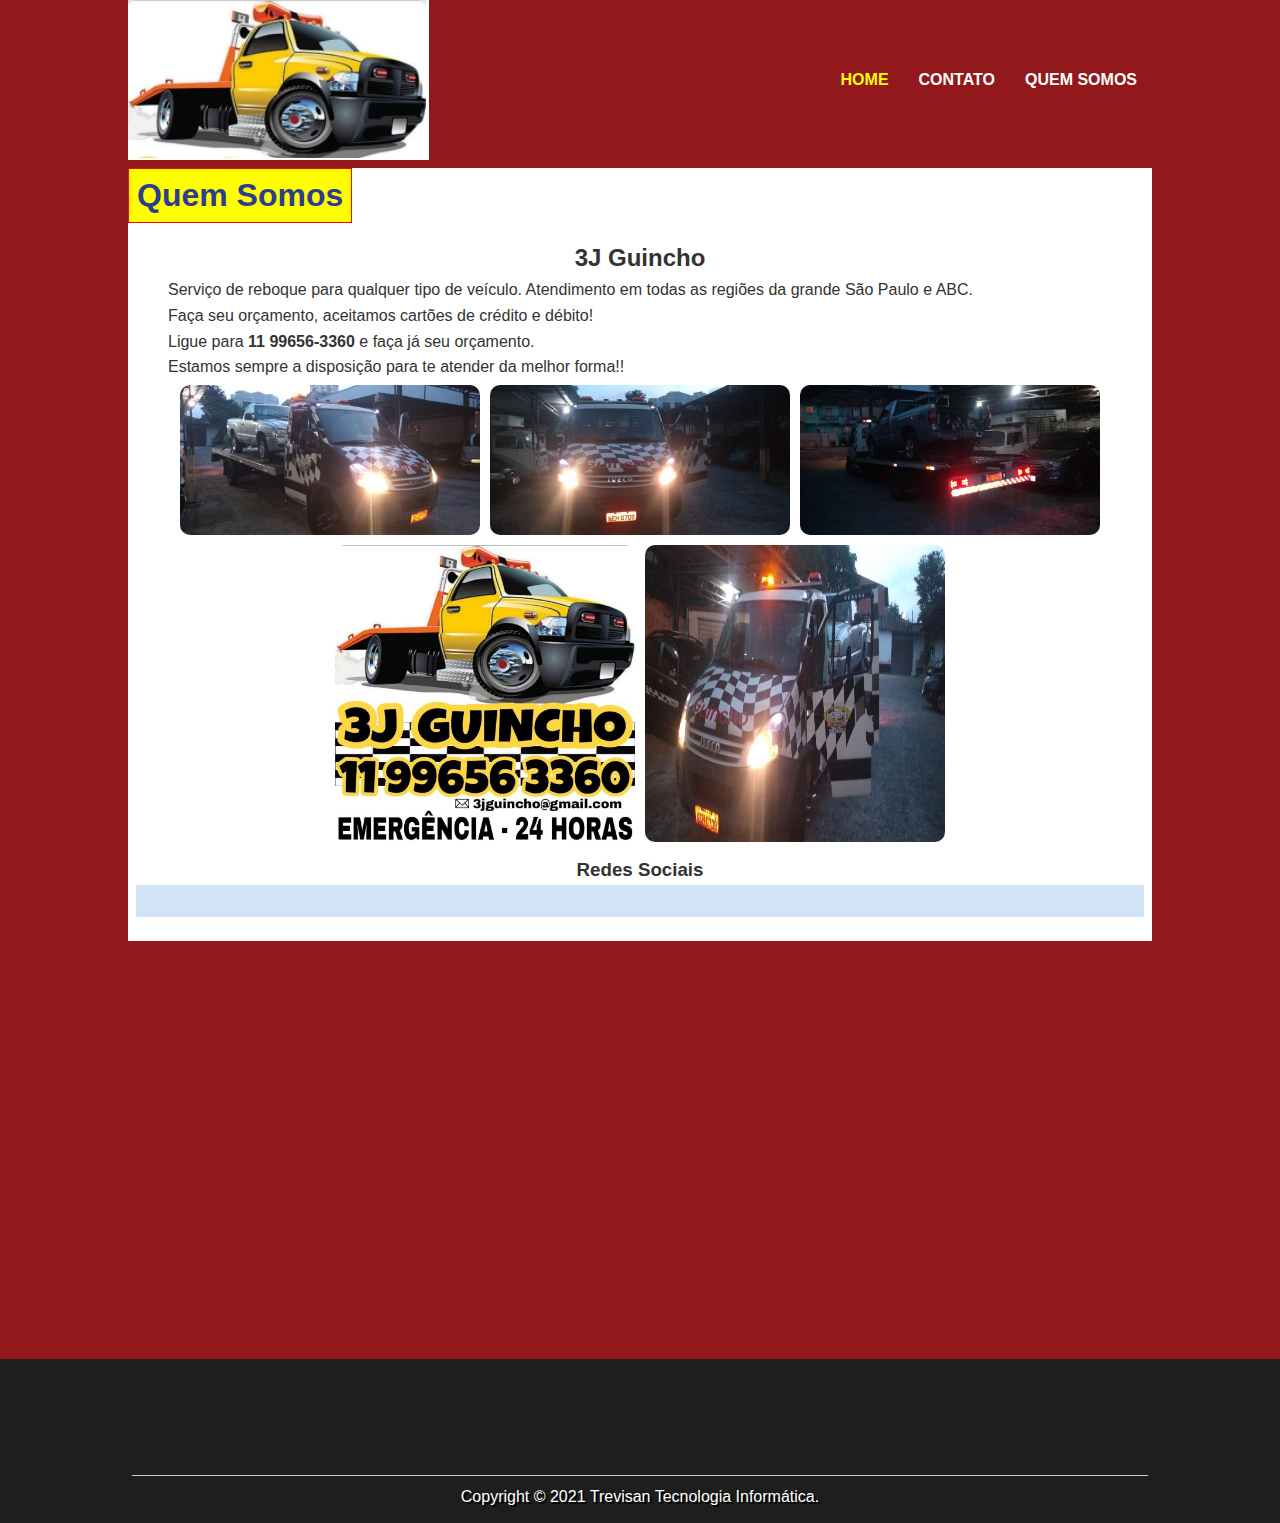
<file: modelos/3jguincho/index.html>
<!DOCTYPE html>
<html lang="pt-br">

<head>
    <meta charset="UTF-8">
    <meta name="viewport" content="width=device-width, initial-scale=1.0">
    <meta http-equiv="X-UA-Compatible" content="ie=edge">
    <link rel="stylesheet" href="https://use.fontawesome.com/releases/v5.8.1/css/all.css"
        integrity="sha384-50oBUHEmvpQ+1lW4y57PTFmhCaXp0ML5d60M1M7uH2+nqUivzIebhndOJK28anvf" crossorigin="anonymous">
    <!--<link rel="stylesheet" href="css/normalize.css">-->
    <link rel="stylesheet" href="css/animate.css">
    <link rel="stylesheet" href="css/custom.css">
    <link rel="shortcut icon" type="image/x-icon" href="img/favicon.png">
    <title>3J Guincho</title>
</head>

<body>
    <header id="toposite">
        <div id="topositeint" class="container">
            <div id="logo" class="wow slideInLeft" data-wow-duration="2s">
                <h1 class="logo_text">3J Guincho</h1>
                <a href="#"><img class="logo_img" src="img/logo.jpg" alt="Logo 3J guincho"></a>
            </div>
            <div class="menu">
                <nav class="wow fadeInDown" data-wow-duration="1s" data-wow-delay="0.3s">
                    <div class="menuMobile">
                        <div class="menuMobile-container">
                            <div>menu</div>
                            <div class="mm_line"></div>
                            <div class="mm_line"></div>
                            <div class="mm_line"></div>
                        </div>
                    </div>
                    <ul>
                        <li class="active"><a href="#toposite">Home</a></li>
                        <li><a href="#contato">Contato</a></li>
                        <li><a href="#principal">Quem Somos</a></li>
                    </ul>
                </nav>
            </div>
        </div>
    </header>

    <!--
    <div id="banner" class="container wow rollIn" data-wow-duration="1s" data-wow-delay="0.5s">
        <img src="img/Banner-ofertas.png" alt="destaques do mês">
    </div>
    -->

    <main id="corposite">
        <!--
        <section id="showcase" class="section container wow bounceInUp" data-wow-duration="1s" data-wow-delay="0.7s">
            <h1>Blusas</h1>
            <div class="wrapper">

                <div class="showcasebox">
                    <img src="img/limpeza-sabaoempo.jpg" alt="">
                    <div class="showcaseboxdesc">
                        <div>Sabão em Pó</div>
                        <div>R$4,99</div>
                    </div>
                </div>

                <div class="showcasebox">
                    <img src="img/limpeza-multiuso.jpg" alt="">
                    <div class="showcaseboxdesc">
                        <div>Veja Multiuso</div>
                        <div>R$4,99</div>
                    </div>
                </div>

                <div class="showcasebox">
                    <img src="img/limpeza-amaciante.jpg" alt="">
                    <div class="showcaseboxdesc">
                        <div>Amaciante</div>
                        <div>R$4,99</div>
                    </div>
                </div>

                <div class="showcasebox">
                    <img src="img/limpeza-candida.jpg" alt="">
                    <div class="showcaseboxdesc">
                        <div>Candida</div>
                        <div>R$4,99</div>
                    </div>
                </div>
                <div class="showcasebox">
                    <img src="img/limpeza-detergente.jpg" alt="">
                    <div class="showcaseboxdesc">
                        <div>Detergente</div>
                        <div>R$4,99</div>
                    </div>
                </div>
            </div>
        </section>

        <section id="showcase" class="section container wow bounceInUp" data-wow-duration="1s" data-wow-delay="0.7s">
            <h1>Calças</h1>
            <div class="wrapper">
                <div class="showcasebox">
                    <img src="img/horti-acelga.jpg" alt="">
                    <div class="showcaseboxdesc">
                        <div>Acelga</div>
                        <div>R$4,99</div>
                    </div>
                </div>
                <div class="showcasebox">
                    <img src="img/horti-alface-crespa.jpg" alt="">
                    <div class="showcaseboxdesc">
                        <div>Alface Crespa</div>
                        <div>R$4,99</div>
                    </div>
                </div>
                <div class="showcasebox">
                    <img src="img/horti-alface-lisa.jpg" alt="">
                    <div class="showcaseboxdesc">
                        <div>Alface Lisa</div>
                        <div>R$4,99</div>
                    </div>
                </div>
                <div class="showcasebox">
                    <img src="img/horti-alface-mimosa.jpg" alt="">
                    <div class="showcaseboxdesc">
                        <div>Alface Mimosa</div>
                        <div>R$4,99</div>
                    </div>
                </div>
                <div class="showcasebox">
                    <img src="img/horti-escarola.jpg" alt="">
                    <div class="showcaseboxdesc">
                        <div>Escarola</div>
                        <div>R$4,99</div>
                    </div>
                </div>
                <div class="showcasebox">
                    <img src="img/horti-repolho-roxo.jpg" alt="">
                    <div class="showcaseboxdesc">
                        <div>Repolho Roxo</div>
                        <div>R$4,99</div>
                    </div>
                </div>
            </div>
        </section>

        <section id="showcase" class="section container wow bounceInUp" data-wow-duration="1s" data-wow-delay="0.7s">
            <h1>Bolsas</h1>
            <div class="wrapper">
                <div class="showcasebox">
                    <img src="img/frios-queijo-edam-tirolez.jpg" alt="">
                    <div class="showcaseboxdesc">
                        <div>Queijo Edam Tirolez</div>
                        <div>R$4,99</div>
                    </div>
                </div>

                <div class="showcasebox">
                    <img src="img/frios-queijo-gorgonzola.jpg" alt="">
                    <div class="showcaseboxdesc">
                        <div>Queijo Gorgonzola</div>
                        <div>R$4,99</div>
                    </div>
                </div>

                <div class="showcasebox">
                    <img src="img/frios-queijo-minas.jpg" alt="">
                    <div class="showcaseboxdesc">
                        <div>Queijo Minas</div>
                        <div>R$4,99</div>
                    </div>
                </div>
                <div class="showcasebox">
                    <img src="img/frios-queijo-quata.jpg" alt="">
                    <div class="showcaseboxdesc">
                        <div>Queijo Quata</div>
                        <div>R$4,99</div>
                    </div>
                </div>
            </div>
        </section>

        <section id="showcase" class="section container wow bounceInUp" data-wow-duration="1s" data-wow-delay="0.7s">
            <h1>Acessórios</h1>
            <div class="wrapper">
                <div class="showcasebox">
                    <img src="img/pet-biscoito-canino.jpg" alt="">
                    <div class="showcaseboxdesc">
                        <div>Biscoito Canino</div>
                        <div>R$4,99</div>
                    </div>
                </div>
                <div class="showcasebox">
                    <img src="img/pet-brinquedo.jpg" alt="">
                    <div class="showcaseboxdesc">
                        <div>Brinquedo</div>
                        <div>R$4,99</div>
                    </div>
                </div>
                <div class="showcasebox">
                    <img src="img/pet-petisco-caes.jpg" alt="">
                    <div class="showcaseboxdesc">
                        <div>Petisco Cão</div>
                        <div>R$4,99</div>
                    </div>
                </div>
            </div>
        </section>
        -->

        <section id="principal" class="section container wow bounceInUp" data-wow-duration="1s" data-wow-delay="0.7s">
            <h1>Quem Somos</h1>
            <div class="quemsomos">
                <h2>3J Guincho</h2>
                    <p>Serviço de reboque para qualquer tipo de veículo. Atendimento em todas as regiões da grande São Paulo e ABC.</p>
                    <p>Faça seu orçamento, aceitamos cartões de crédito e débito!</p>
                    <p>Ligue para <strong>11 99656-3360</strong> e faça já seu orçamento.</p>
                    <p>Estamos sempre a disposição para te atender da melhor forma!!</p>
                <div class="galeriaimagens">
                    <img src="img/guincho/guincho-01.jpeg" alt="">
                    <img src="img/guincho/guincho-02.jpeg" alt="">
                    <img src="img/guincho/guincho-03.jpeg" alt="">
                    <img src="img/guincho/guincho-04.jpeg" alt="">
                    <img src="img/guincho/guincho-05.jpeg" alt="">
                </div>

                <!--
                <h3>Confeitaria</h3>
                <img src="img/svg/confeitaria.png" alt="">
                <p>Área destinada ao seu prazer, com toda a variedade em bolos, doces e salgados. Produtos sempre
                    fresquinhos e preços competitivos para suas encomendas. Que tal degustar uma dessas delicias? Como
                    por exemplo um delicioso quindim,brigadeiro ou um dos nossos variados bolos,estamos diariamente a
                    sua espera.</p>

                <h3>Açougue</h3>
                <img src="img/svg/acougue.svg" alt="">
                <p>Toda a variedade em carnes e com equipamentos de última geração para melhor armazenagem das mesmas,
                    acompanhamento e inspeção da vigilância sanitária com controle externo nutricional. Equipado por
                    profissionais atenciosos e preparados para atender a qualquer solicitação dos clientes. Um mercado
                    completo, com destaque especial para o açougue e a padaria. Um ambiente agradável, acolhedor, de
                    fácil acesso e com simpático atendimento onde você encontra sortimento completo para o dia a dia.
                </p>

                <h3>Frios e laticínios</h3>
                <img src="img/svg/frios.svg" alt="">
                <p>As melhores marcas em frios e laticínios ao seu dispor, produtos fatiados e embalados diariamente da
                    forma mais eficaz para maior durabilidade. Dispomos ainda de uma variedade em produtos orientais,
                    alguns com reposição diária.</p>

                <h3>Hortifrut</h3>
                <img src="img/svg/frutas.svg" alt="">
                <p>Frutas, verduras e legumes, produtos que não podem faltar em sua mesa. É com satisfação que
                    oferecermos à você cliente amigo, nossos produtos fresquinhos e abastecidos diariamente com o
                    objetivo de manter a qualidade dos mesmos. Transportados diretamente do Ceasa e escolhidos
                    manualmente pelos nossos profissionais. Trabalhamos com toda a dedicação pensando na sua satisfação.
                </p>

                <h3>Padaria</h3>
                <img src="img/svg/padaria.svg" alt="">
                <p>Alimentos de alta qualidade, produzidos com a máxima higiene e por profissionais qualificados para
                    clientes especiais. Amigos e clientes estão convidados a conhecer nossos produtos e conferir a nossa
                    vasta e diversificada linha de pães, assim como outros alimentos produzidos à base de trigo com
                    ingredientes variados e selecionados para verdadeira satisfação do nosso público.</p>
                -->

                <h3>Redes Sociais</h3>
                <div class="redessociais-container">
                    <i class="fab fa-facebook"></i>
                    <i class="fab fa-instagram"></i>
                    <i class="fab fa-twitter"></i>
                    <i class="fab fa-youtube"></i>
                </div>
            </div>
        </section>

        <section id="contato" class="section container wow bounceInUp" data-wow-duration="1s" data-wow-delay="0.7s">
            <div class="contato">
                <h1>Contato</h1>
                <form class="form" action="#">
                    <input class="field" type="text" name="nome" placeholder="Digite seu nome">
                    <input class="field" type="email" name="email" placeholder="Digite seu email">
                    <textarea class="field" name="mensagem" placeholder="Digite sua mensagem."></textarea>
                    <input class="field" type="submit" value="Enviar">
                </form>
            </div>
        </section>
    </main>

    <!--RODAPESITE-->
    <footer id="rodapesite">
        <div class="container">
            <div id="rodapeitens">
                <div class="rodapeatendimento wow flipInX" data-wow-duration="1s" data-wow-delay="0.3s">
                    <h1>Horário de funcionamento</h1>
                    <p>Todos os dias 24 horas!</p>
                </div>
                <!--
                <div class="rodapeendereco wow flipInX" data-wow-duration="1s" data-wow-delay="0.6s">
                    <h1>Lojas</h1>
                    <p>Rua José dos Reis, XX - Vila Prudente</p>
                </div>
                -->
                <div class="rodapecontato wow flipInX" data-wow-duration="1s" data-wow-delay="0.9s">
                    <h1>Contato</h1>
                    <p>Telefone 11 99656-3360</p>
                    <a href="3jguincho@gmail.com">3jguincho@gmail.com</a>
                </div>
            </div>
            <div id="copyright">
                Copyright © 2021 Trevisan Tecnologia Informática.
            </div>
        </div>
    </footer>
    <!--
    <div class="voltaMenu">
        <a href="#toposite">Menu</a>
    </div>
    -->
    <script src="js/wow.min.js"></script>
    <script>
        new WOW().init();
    </script>
    <script src="js/jscustom.js"></script>
</body>

</html>
</file>
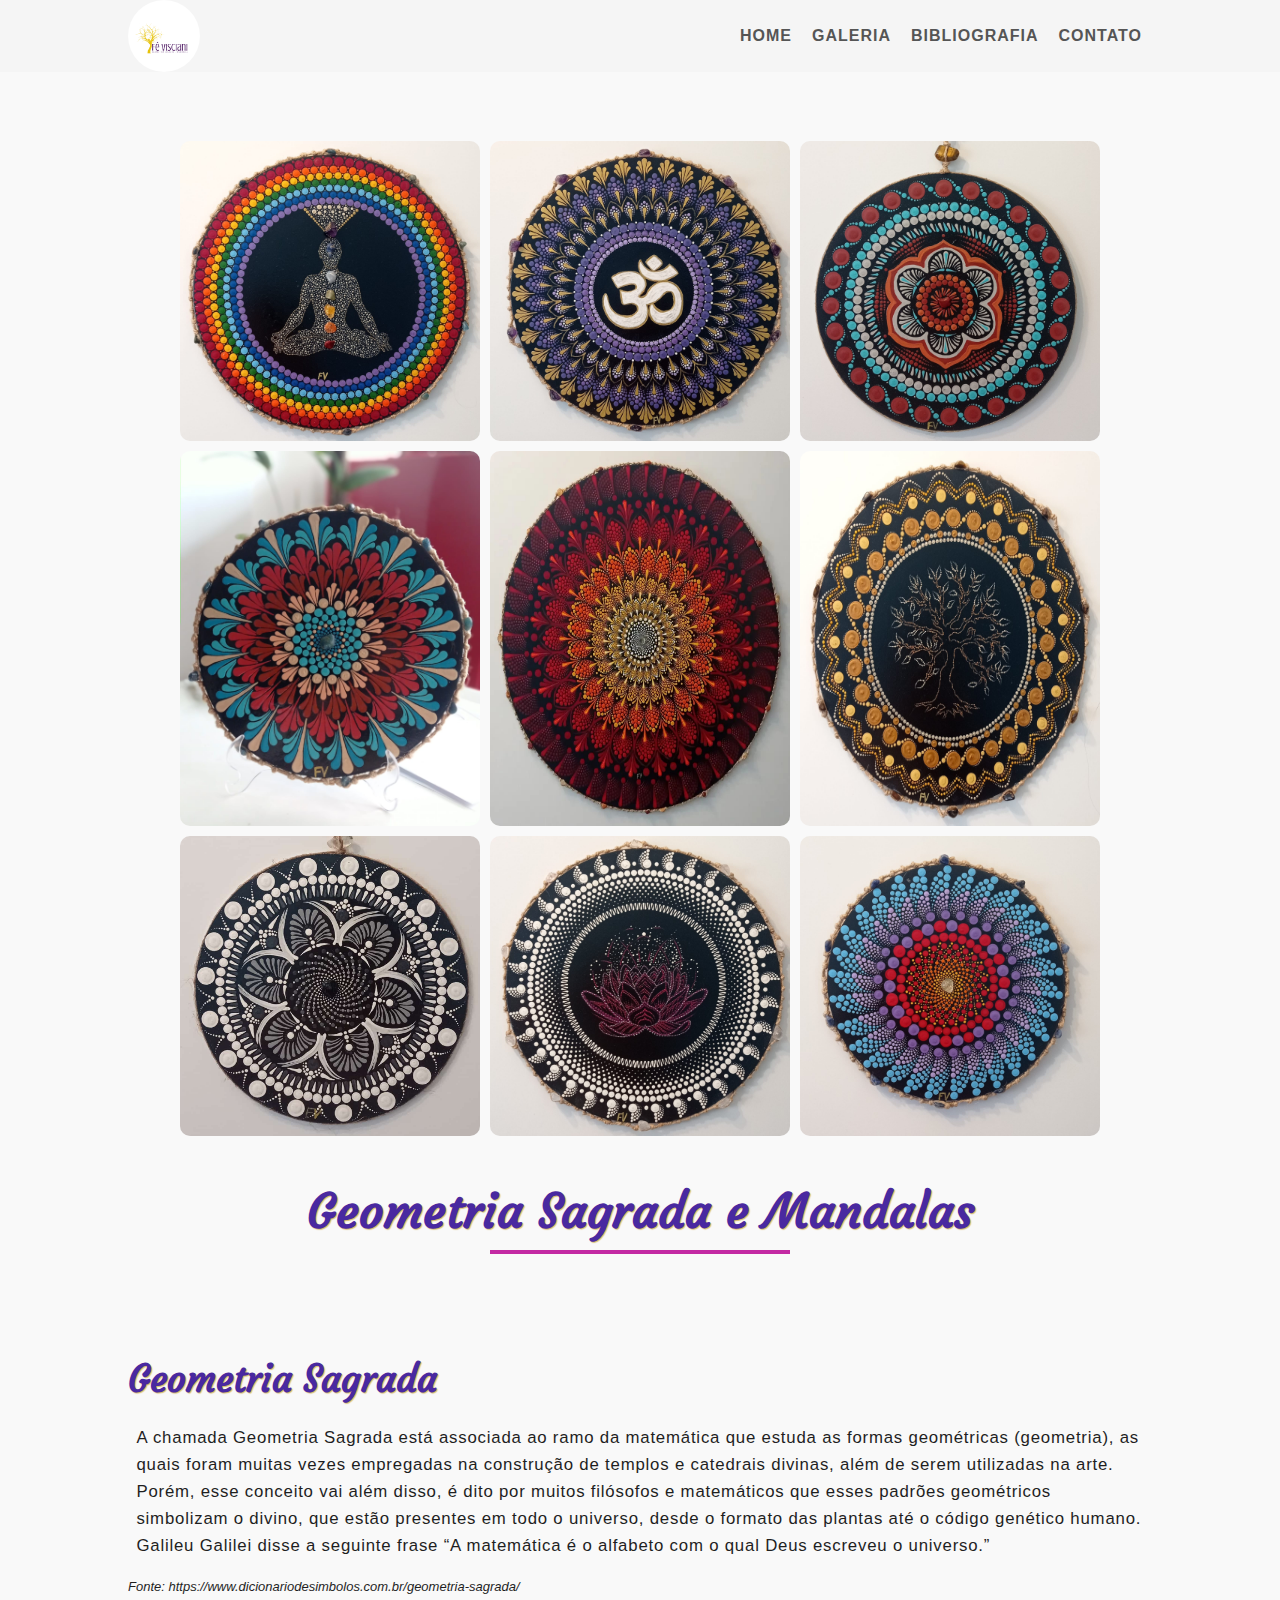
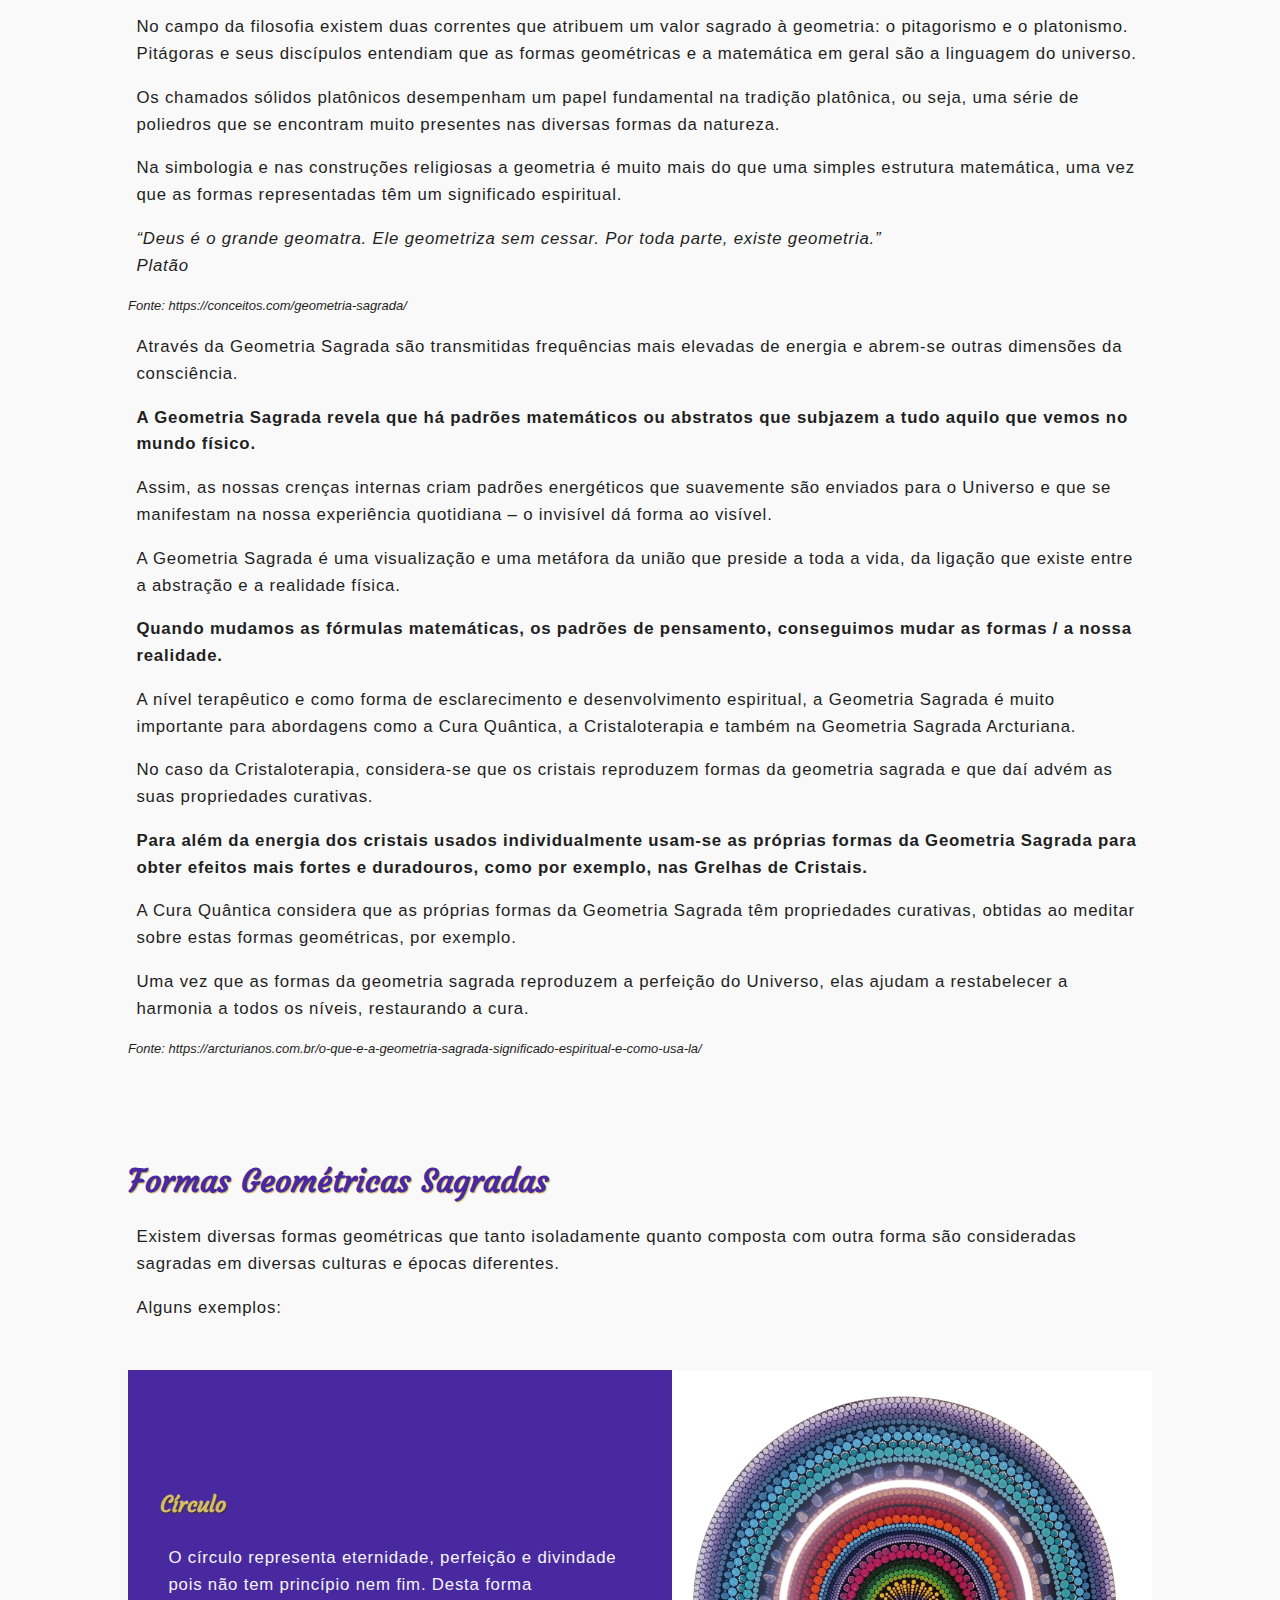
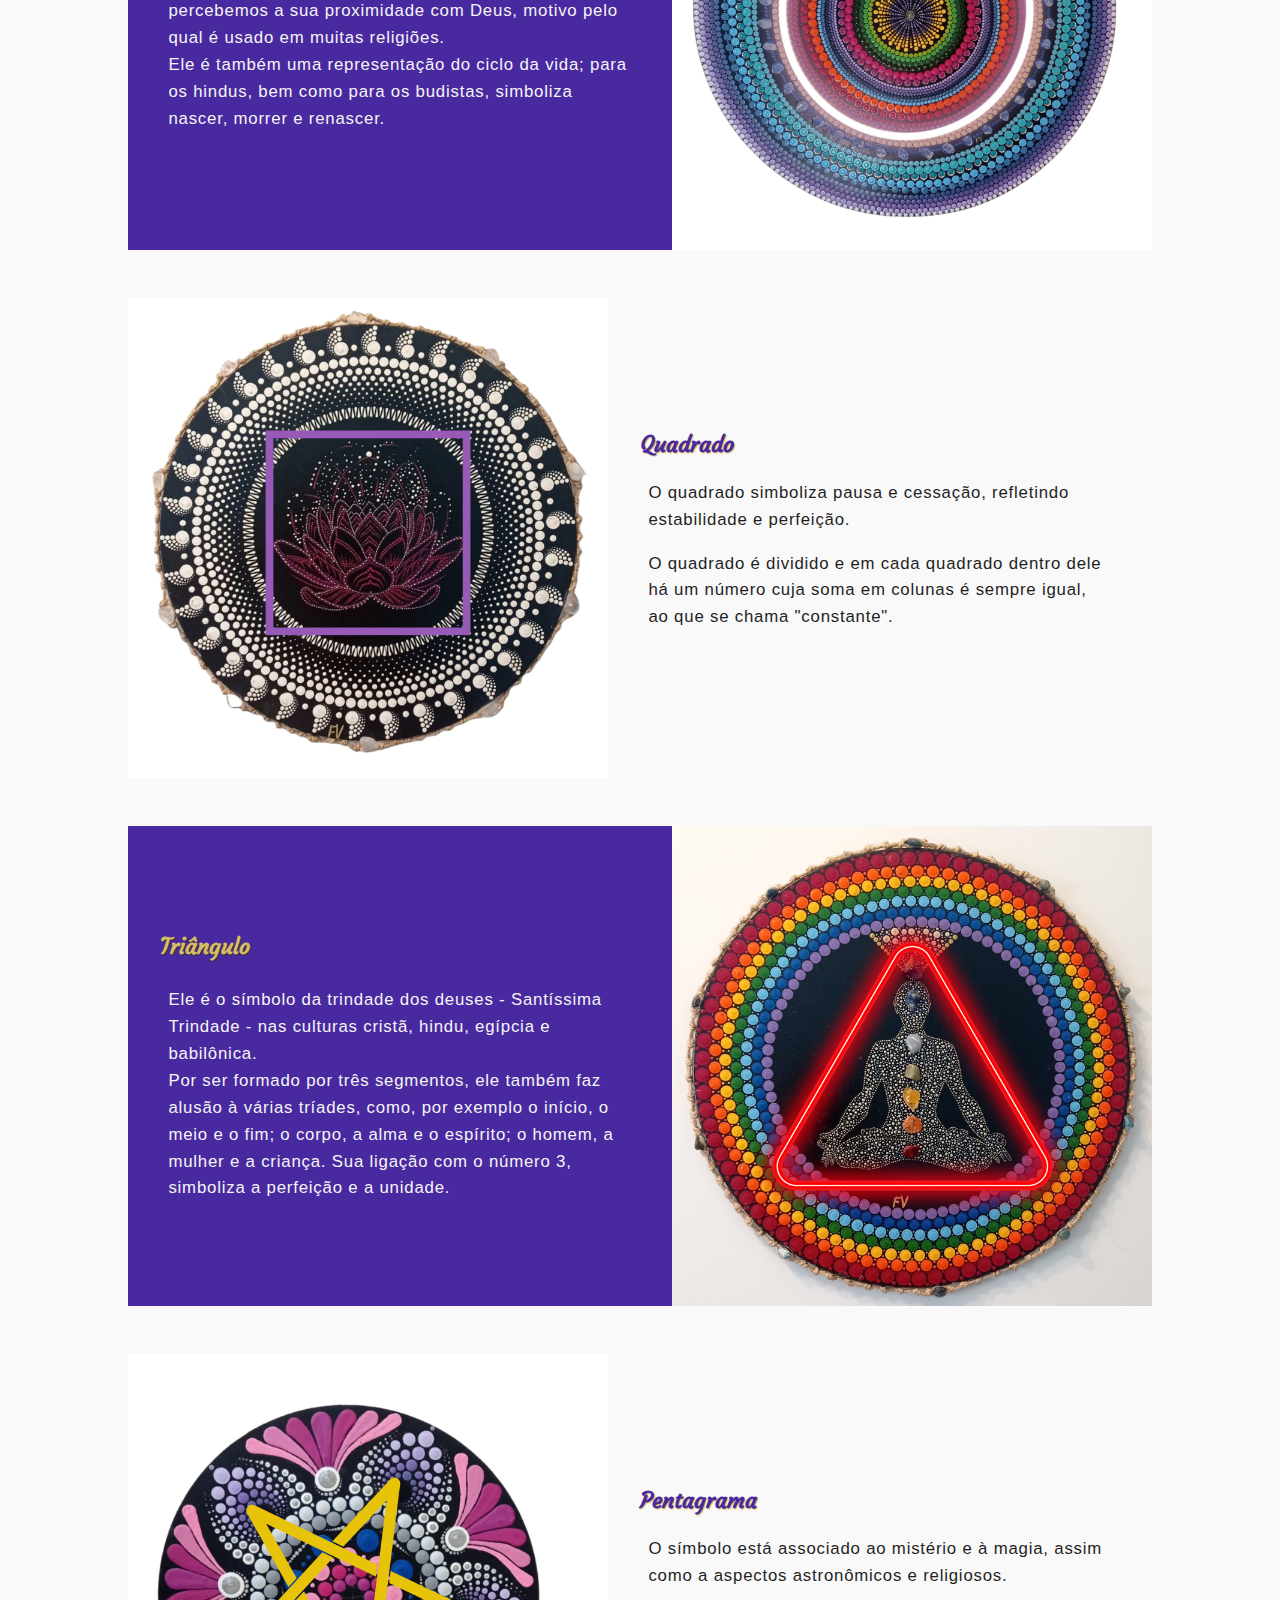
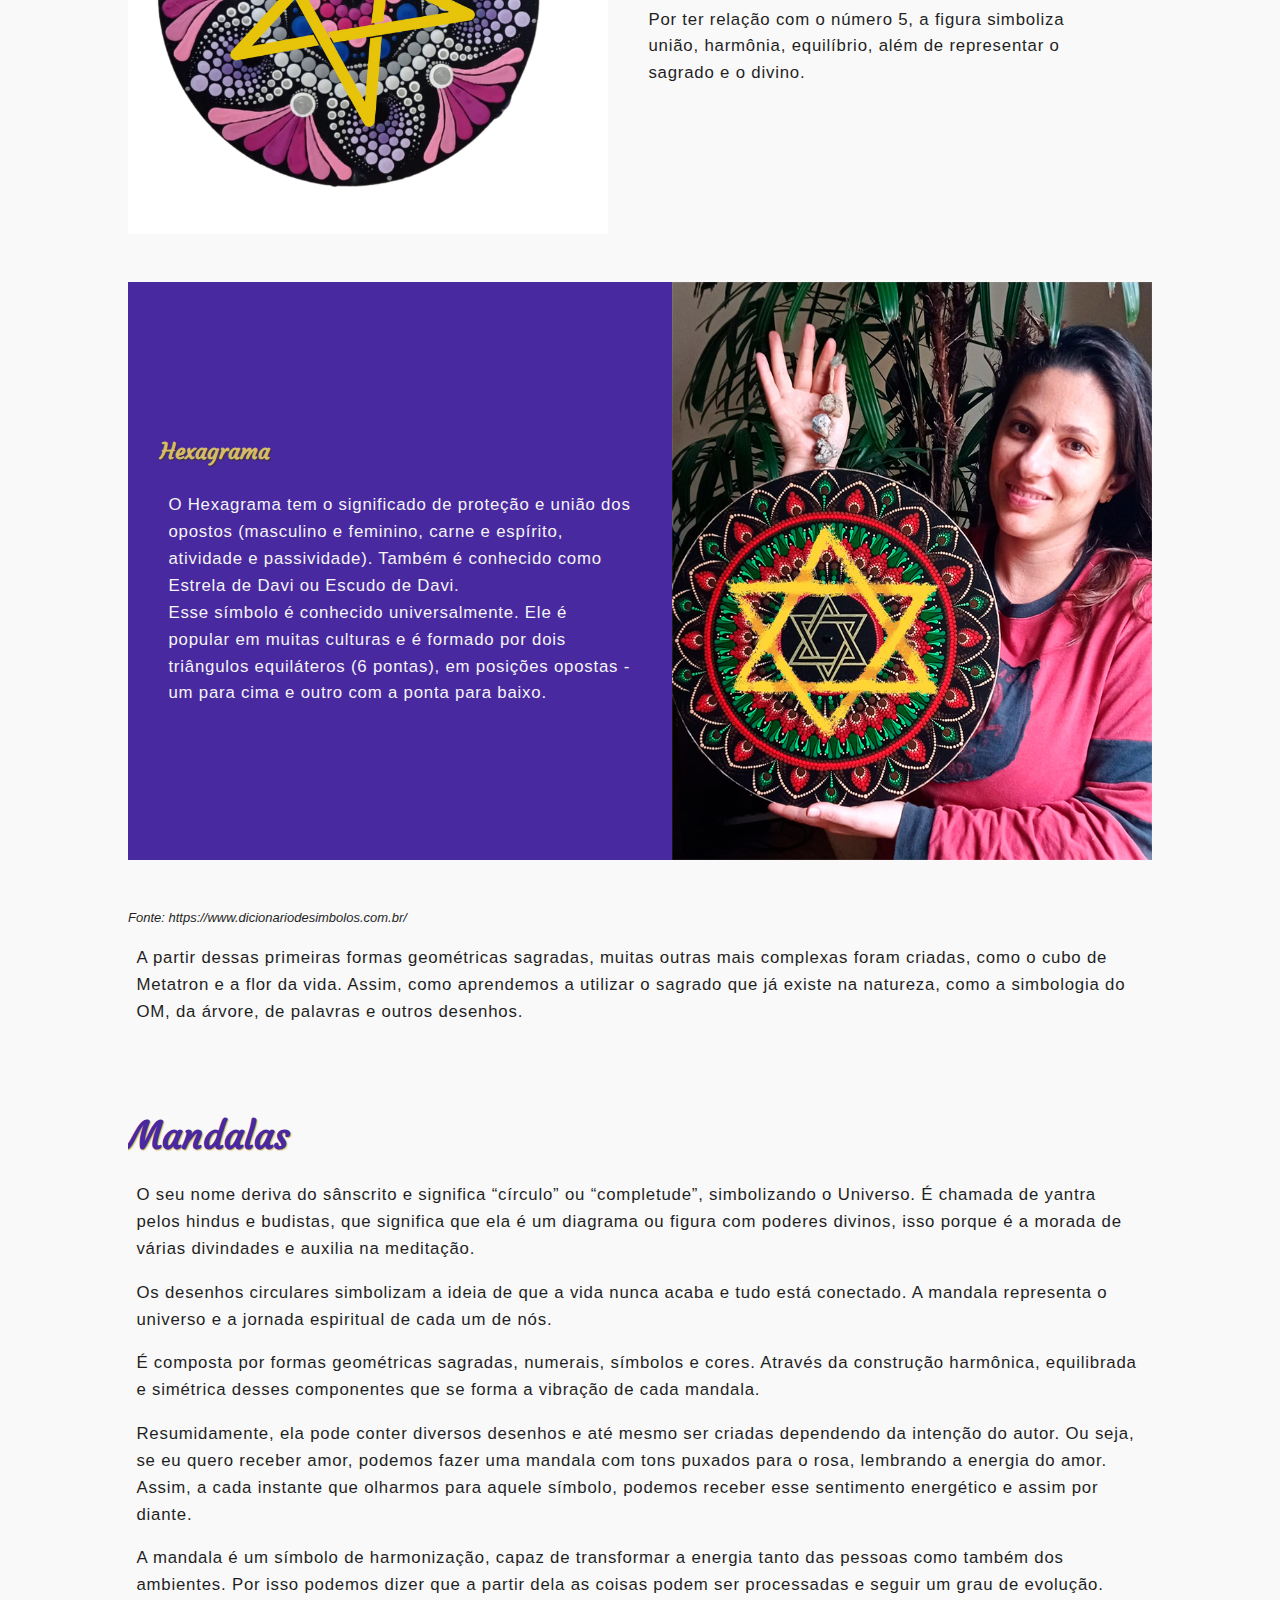
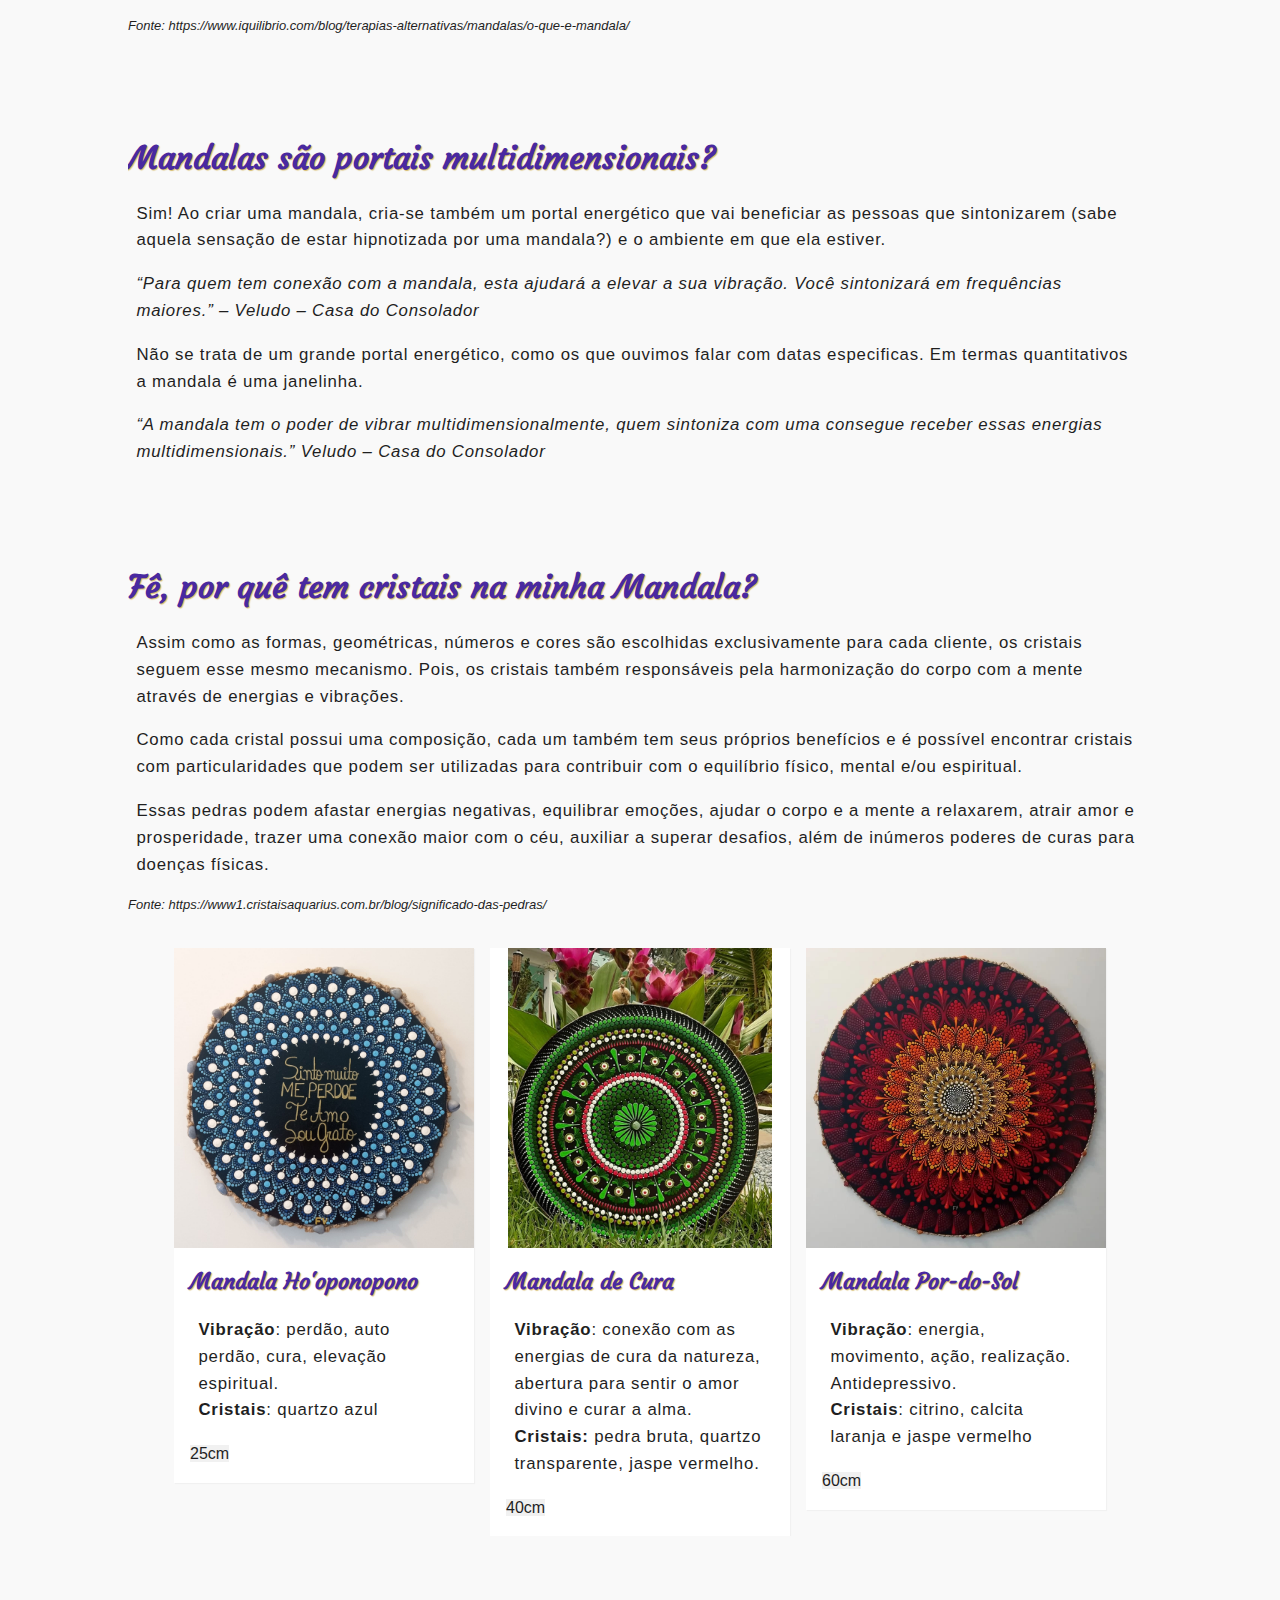
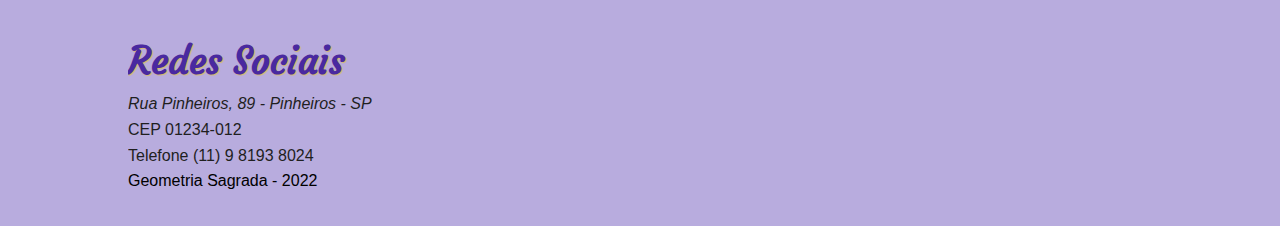
<file: modelos/mandalasdecura/index.html>
<!DOCTYPE html>
<html lang="pt-br">

<head>
    <meta charset="UTF-8">
    <meta name="viewport" content="width=device-width, initial-scale=1.0">
    <meta name="description" content="Geometria sagrada Mandalas de Cura por Fernanda Visciani">
    <title>Fê Visciani - Geometria Sagrada - Mandalas</title>
    <link rel="stylesheet" href="assets/css/custom.css">
    <link rel="shortcut icon" type="image/x-icon" href="assets/img/favicon.jpg">

    <link rel="stylesheet" href="https://use.fontawesome.com/releases/v5.8.1/css/all.css"
        integrity="sha384-50oBUHEmvpQ+1lW4y57PTFmhCaXp0ML5d60M1M7uH2+nqUivzIebhndOJK28anvf" crossorigin="anonymous">
</head>

<body>

    <header id="toposite">
        <div id="topositeint" class="container">

            <div>
                <a href="index.html"><img src="assets/img/png/logo-01.png" alt="Fernanda Visciani Geometria Sagrada Mandala"></a>
            </div>

            <div class="menu">
                <nav class="wow fadeInDown" data-wow-duration="1s" data-wow-delay="0.3s">
                    <div class="menuMobile">
                        <div class="menuMobile-container">
                            <!-- <div>menu</div> -->
                            <div class="mm_line"></div>
                            <div class="mm_line"></div>
                            <div class="mm_line"></div>
                        </div>
                    </div>
                    <ul>
                        <li class="active"><a href="index.html">home</a></li>
                        <li><a href="aboutme.html">galeria</a></li>
                        <li><a href="aboutme.html">bibliografia</a></li>
                        <li><a href="aboutme.html">contato</a></li>
                    </ul>
                </nav>
            </div>

        </div>
        <!--FIM-CONTAINER-->

    </header>


    <!-- <section>
        <div class="carrossel">AREA DO CARROSSEL</div>
    </section> -->

    <section>
        <div class="container espacointerno">
            
            <div class="galeriaimagens">
                <img src="assets/img/mandala-01.jfif" alt="1">
                <img src="assets/img/mandala-02.jfif" alt="2">
                <img src="assets/img/mandala-03.jfif" alt="3">
                <img src="assets/img/mandala-04.jfif" alt="4">
                <img src="assets/img/mandala-por-do-sol.jfif" alt="5">
                <img src="assets/img/mandala-06.jfif" alt="6">
                <img src="assets/img/mandala-07.jfif" alt="7">
                <img src="assets/img/mandala-08.jfif" alt="8">
                <img src="assets/img/mandala-09.jfif" alt="9">

            </div>
        </div>
        <!--FIM-CONTAINER-->
    </section>



    <main id="principal">
        <h1>Geometria Sagrada e Mandalas</h1>
        <div class="titulo-underline"></div>

        <section id="geometria-sagrada" class="container espacointerno">
            <h2>Geometria Sagrada</h2>
            <!-- <h2>Sacred Geometry</h2> -->

            <p>A chamada Geometria Sagrada está associada ao ramo da matemática que estuda as formas geométricas
                (geometria), as quais foram muitas vezes empregadas na construção de templos e catedrais divinas, além
                de
                serem utilizadas na arte.
                Porém, esse conceito vai além disso, é dito por muitos filósofos e matemáticos que esses padrões
                geométricos
                simbolizam o divino, que estão presentes em todo o universo, desde o formato das plantas até o código
                genético humano.
                Galileu Galilei disse a seguinte frase “A matemática é o alfabeto com o qual Deus escreveu o universo.”
            </p>
            <blockquote cite="https://www.dicionariodesimbolos.com.br/geometria-sagrada/">Fonte:
                https://www.dicionariodesimbolos.com.br/geometria-sagrada/</blockquote>

            <p>No campo da filosofia existem duas correntes que atribuem um valor sagrado à geometria: o pitagorismo e o
                platonismo. Pitágoras e seus discípulos entendiam que as formas geométricas e a matemática em geral são
                a linguagem do universo.</p>
            <p> Os chamados sólidos platônicos desempenham um papel fundamental na tradição platônica, ou seja, uma
                série de
                poliedros que se encontram muito presentes nas diversas formas da natureza.</p>
            <p> Na simbologia e nas construções religiosas a geometria é muito mais do que uma simples estrutura
                matemática,
                uma vez que as formas representadas têm um significado espiritual.</p>
            </p>
            <p><i> “Deus é o grande geomatra. Ele geometriza sem cessar. Por toda parte, existe geometria.”
                    <br>Platão</i></p>
            <blockquote cite="https://conceitos.com/geometria-sagrada/">Fonte: https://conceitos.com/geometria-sagrada/
            </blockquote>

            <p>Através da Geometria Sagrada são transmitidas frequências mais elevadas de energia e abrem-se outras
                dimensões da consciência.</p>
            <p> <strong> A Geometria Sagrada revela que há padrões matemáticos ou abstratos que subjazem a tudo aquilo
                    que
                    vemos
                    no
                    mundo físico.</strong></p>
            <p> Assim, as nossas crenças internas criam padrões energéticos que suavemente são enviados para o Universo
                e
                que se manifestam na nossa experiência quotidiana – o invisível dá forma ao visível.</p>
            <p> A Geometria Sagrada é uma visualização e uma metáfora da união que preside a toda a vida, da ligação que
                existe entre a abstração e a realidade física.</p>
            <p><strong> Quando mudamos as fórmulas matemáticas, os padrões de pensamento, conseguimos mudar as formas /
                    a
                    nossa
                    realidade.</strong></p>
            <p> A nível terapêutico e como forma de esclarecimento e desenvolvimento espiritual, a Geometria Sagrada é
                muito
                importante para abordagens como a Cura Quântica, a Cristaloterapia e também na Geometria Sagrada
                Arcturiana.</p>
            <p> No caso da Cristaloterapia, considera-se que os cristais reproduzem formas da geometria sagrada e que
                daí
                advém as suas propriedades curativas.</p>
            <p><strong> Para além da energia dos cristais usados individualmente usam-se as próprias formas da Geometria
                    Sagrada
                    para obter efeitos mais fortes e duradouros, como por exemplo, nas Grelhas de Cristais.</strong>
            </p>
            <p> A Cura Quântica considera que as próprias formas da Geometria Sagrada têm propriedades curativas,
                obtidas ao
                meditar sobre estas formas geométricas, por exemplo.</p>
            <p> Uma vez que as formas da geometria sagrada reproduzem a perfeição do Universo, elas ajudam a
                restabelecer a
                harmonia a todos os níveis, restaurando a cura.</p>
            <blockquote
                cite="https://arcturianos.com.br/o-que-e-a-geometria-sagrada-significado-espiritual-e-como-usa-la/">
                Fonte: https://arcturianos.com.br/o-que-e-a-geometria-sagrada-significado-espiritual-e-como-usa-la/
            </blockquote>

            <h3>Formas Geométricas Sagradas</h3>
            <p>Existem diversas formas geométricas que tanto isoladamente quanto composta com outra forma são
                consideradas
                sagradas em diversas culturas e épocas diferentes.</p>

            <p> Alguns exemplos: </p>

            <div class="box">
                <div class="box-text">
                    <h4> Círculo </h4>
                    <p> O círculo representa eternidade, perfeição e divindade pois não tem princípio nem fim. Desta forma
                        percebemos a
                        sua proximidade com Deus, motivo pelo qual é usado em muitas religiões.</p>
                    <p>Ele é também uma representação do ciclo da vida; para os hindus, bem como para os budistas, simboliza
                        nascer,
                        morrer e renascer.</p>
                </div>    
                <div class="box-img"><img src="assets/img/jpg/circulo.jpg" alt="Círculo"></div> 
            </div>  

            <div class="box-reverse">
                <div class="box-text">
                    <h4>Quadrado</h4>
                    <p> O quadrado simboliza pausa e cessação, refletindo estabilidade e perfeição.</p>
                    <p>O quadrado é dividido e em cada quadrado dentro dele há um número cuja soma em colunas é sempre igual, ao
                        que se
                        chama "constante".</p>
                </div>    
                <div class="box-img"><img src="assets/img/jpg/quadrado.jpg" alt="Quadrado"></div>    
            </div>    

            <div class="box">
                <div class="box-text">
                    <h4>Triângulo</h4>
                    <p> Ele é o símbolo da trindade dos deuses - Santíssima Trindade - nas culturas cristã, hindu, egípcia e
                        babilônica.</p>
                    <p> Por ser formado por três segmentos, ele também faz alusão à várias tríades, como, por exemplo o início,
                        o
                        meio e
                        o fim; o corpo, a alma e o espírito; o homem, a mulher e a criança. Sua ligação com o número 3,
                        simboliza a
                        perfeição e a unidade.</p>
                </div>    
                <div class="box-img"><img src="assets/img/jpg/triangulo.jpg" alt="Triângulo"></div>
            </div>

            <div class="box-reverse">
                <div class="box-text">
                <h4> Pentagrama</h4>
                <p> O símbolo está associado ao mistério e à magia, assim como a aspectos astronômicos e religiosos.</p>
                <p>Por ter relação com o número 5, a figura simboliza união, harmônia, equilíbrio, além de representar o
                    sagrado e
                    o divino.</p>
                </div>
                <div class="box-img"><img src="assets/img/jpg/pentagrama.jpg" alt="Pentagrama"></div>    
            </div>    

            <div class="box">
                <div class="box-text">
                    <h4>Hexagrama</h4>
                    <p> O Hexagrama tem o significado de proteção e união dos opostos (masculino e feminino, carne e espírito,
                    atividade
                    e passividade). Também é conhecido como Estrela de Davi ou Escudo de Davi.</p>
                    <p> Esse símbolo é conhecido universalmente. Ele é popular em muitas culturas e é formado por dois
                    triângulos
                    equiláteros (6 pontas), em posições opostas - um para cima e outro com a ponta para baixo.</p>
                    
                </div>
                <div class="box-img"><img src="assets/img/jpg/hexagrama.jpg" alt="Hexagrama"></div>
            </div>    
            <blockquote cite="https://www.dicionariodesimbolos.com.br/">Fonte: https://www.dicionariodesimbolos.com.br/
            </blockquote>

            <p>A partir dessas primeiras formas geométricas sagradas, muitas outras mais complexas foram criadas, como o
                cubo de Metatron e a flor da vida. Assim, como aprendemos a utilizar o sagrado que já existe na
                natureza, como a
                simbologia do OM, da árvore, de palavras e outros desenhos.</p>
        </section>
        <!--FIM SECTION GEOMETRIA-SAGRADA-->

        <section id="mandalas" class="container espacointerno">
            <h2>Mandalas</h2>
            <p>O seu nome deriva do sânscrito e significa “círculo” ou “completude”, simbolizando o Universo. É chamada
                de
                yantra pelos hindus e budistas, que significa que ela é um diagrama ou figura com poderes divinos, isso
                porque é a morada de várias divindades e auxilia na meditação.</p>
            <p> Os desenhos circulares simbolizam a ideia de que a vida nunca acaba e tudo está conectado. A mandala
                representa o universo e a jornada espiritual de cada um de nós.</p>
            <p> É composta por formas geométricas sagradas, numerais, símbolos e cores. Através da construção harmônica,
                equilibrada e simétrica desses componentes que se forma a vibração de cada mandala.</p>

            <p>Resumidamente, ela pode conter diversos desenhos e até mesmo ser criadas dependendo da intenção do autor.
                Ou
                seja, se eu quero receber amor, podemos fazer uma mandala com tons puxados para o rosa, lembrando a
                energia
                do amor. Assim, a cada instante que olharmos para aquele símbolo, podemos receber esse sentimento
                energético
                e assim por diante.</p>
            <p> A mandala é um símbolo de harmonização, capaz de transformar a energia tanto das pessoas como também dos
                ambientes. Por isso podemos dizer que a partir dela as coisas podem ser processadas e seguir um grau de
                evolução.</p>
            <blockquote cite="https://www.iquilibrio.com/blog/terapias-alternativas/mandalas/o-que-e-mandala/">Fonte:
                https://www.iquilibrio.com/blog/terapias-alternativas/mandalas/o-que-e-mandala/</blockquote>


            <h3>Mandalas são portais multidimensionais?</h3>
            <p>Sim! Ao criar uma mandala, cria-se também um portal energético que vai beneficiar as pessoas que
                sintonizarem
                (sabe aquela sensação de estar hipnotizada por uma mandala?) e o ambiente em que ela estiver.</p>

            <p><i>“Para quem tem conexão com a mandala, esta ajudará a elevar a sua vibração. Você sintonizará em
                    frequências
                    maiores.” – Veludo – Casa do Consolador</i></p>
            <p>Não se trata de um grande portal energético, como os que ouvimos falar com datas especificas. Em termas
                quantitativos a mandala é uma janelinha.</p>
            <p><i>“A mandala tem o poder de vibrar multidimensionalmente, quem sintoniza com uma consegue receber essas
                    energias multidimensionais.” Veludo – Casa do Consolador</i></p>


            <h3>Fê, por quê tem cristais na minha Mandala?</h3>
            <p>Assim como as formas, geométricas, números e cores são escolhidas exclusivamente para cada cliente, os
                cristais seguem esse mesmo mecanismo. Pois, os cristais também responsáveis pela harmonização do corpo
                com a
                mente através de energias e vibrações.</p>
            <p> Como cada cristal possui uma composição, cada um também tem seus próprios benefícios e é possível
                encontrar
                cristais com particularidades que podem ser utilizadas para contribuir com o equilíbrio físico, mental
                e/ou
                espiritual.</p>
            <p> Essas pedras podem afastar energias negativas, equilibrar emoções, ajudar o corpo e a mente a relaxarem,
                atrair amor e prosperidade, trazer uma conexão maior com o céu, auxiliar a superar desafios, além de
                inúmeros poderes de curas para doenças físicas.</p>
            <blockquote cite="https://www1.cristaisaquarius.com.br/blog/significado-das-pedras/">Fonte:
                https://www1.cristaisaquarius.com.br/blog/significado-das-pedras/</blockquote>

        </section>


        <div id="mandalas-container" class="container">

            <article >
                <div class="card-mandalas">
                    <img src="assets/img/Ho-oponopono.jfif" alt="Mandala Ho'oponopono 25cm">
                    <div class="card-mandalas-txt">
                        <h4>Mandala Ho'oponopono</h4>
                        <p><strong>Vibração</strong>: perdão, auto perdão, cura, elevação espiritual.<br/><strong>Cristais</strong>: quartzo azul</p>
                        <span>25cm</span>
                    </div>
                </div>
            </article>
    
            <article >
                <div class="card-mandalas">
                    <img src="assets/img/mandala-de-cura.jfif" alt="Mandala de cura 40cm">
                    <div class="card-mandalas-txt">
                        <h4>Mandala de Cura</h4>
                        <p><strong>Vibração</strong>: conexão com as energias de cura da natureza, abertura para sentir o amor divino e curar a alma.<br/>
                            <strong>Cristais:</strong> pedra bruta, quartzo transparente, jaspe vermelho.</p>
                        <span>40cm</span>
                    </div>
                </div>
            </article>
    
            <article >
                <div class="card-mandalas ">
                    <img src="assets/img/mandala-por-do-sol.jfif" alt="Mandala de cura 60cm">
                    <div class="card-mandalas-txt">
                        <h4> Mandala Por-do-Sol</h4>
                        <p><strong>Vibração</strong>: energia, movimento, ação, realização. Antidepressivo.
                            <br/><strong>Cristais</strong>: citrino, calcita laranja e jaspe vermelho</p>
                        <span>60cm</span>
                    </div>
                </div>
            </article>
        </div>
        
        <!--FIM SECTION MANDALAS-->
    </main>

    <footer id="rodapesite">
        <div class="container espacointerno">
            <h2>Redes Sociais</h2>
            <div class="redessociais-container">
                <i class="fab fa-facebook"></i>
                <i class="fab fa-instagram"></i>
                <i class="fab fa-twitter"></i>
                <i class="fab fa-youtube"></i>
            </div>

            <address>Rua Pinheiros, 89 - Pinheiros - SP</address>
            CEP 01234-012<br />
            Telefone (11) 9 8193 8024<br />
            <div id="rodape"><a href='#'>Geometria Sagrada - 2022</a></div>
        </div>
        <!--FIM-CONTAINER-->
    </footer>

    <script src="assets/js/wow.min.js"></script>
    <script>
        new WOW().init();
    </script>
    <script src="assets/js/jscustom.js"></script>

</body>

</html>
</file>
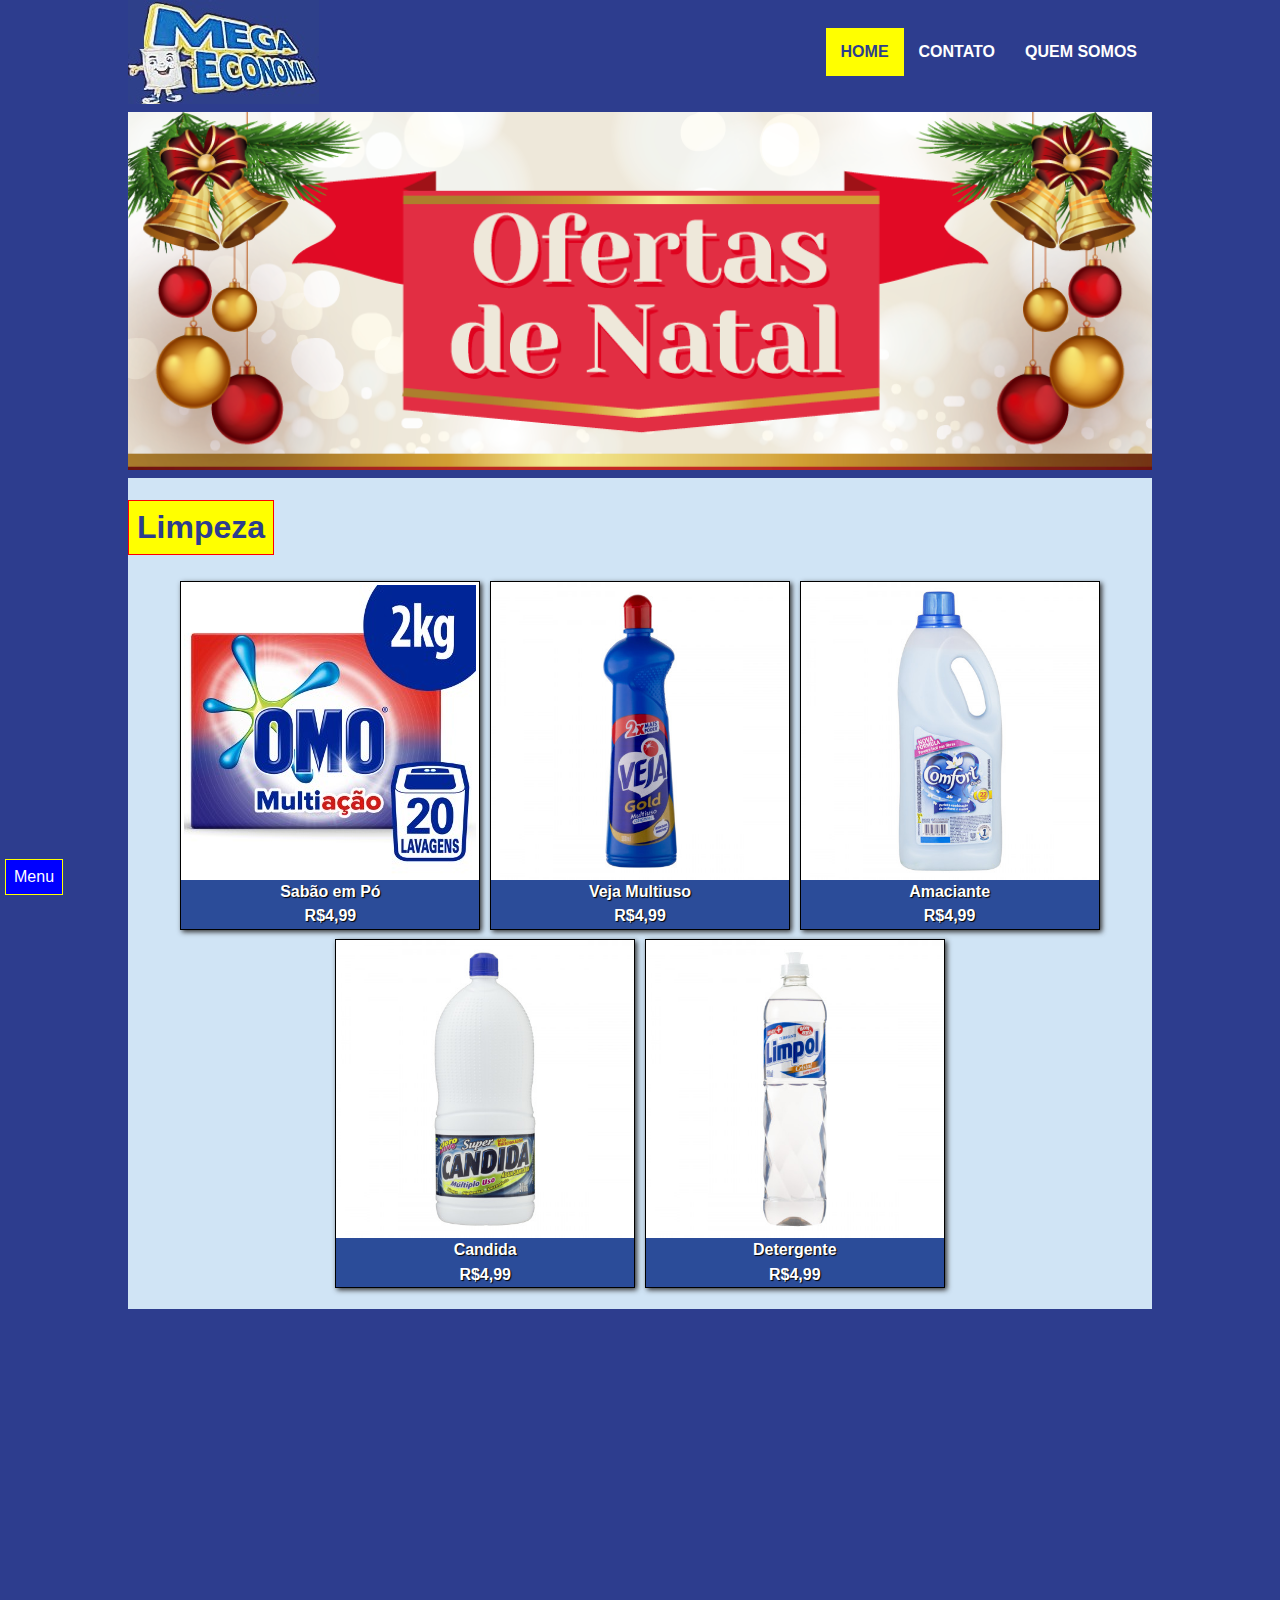
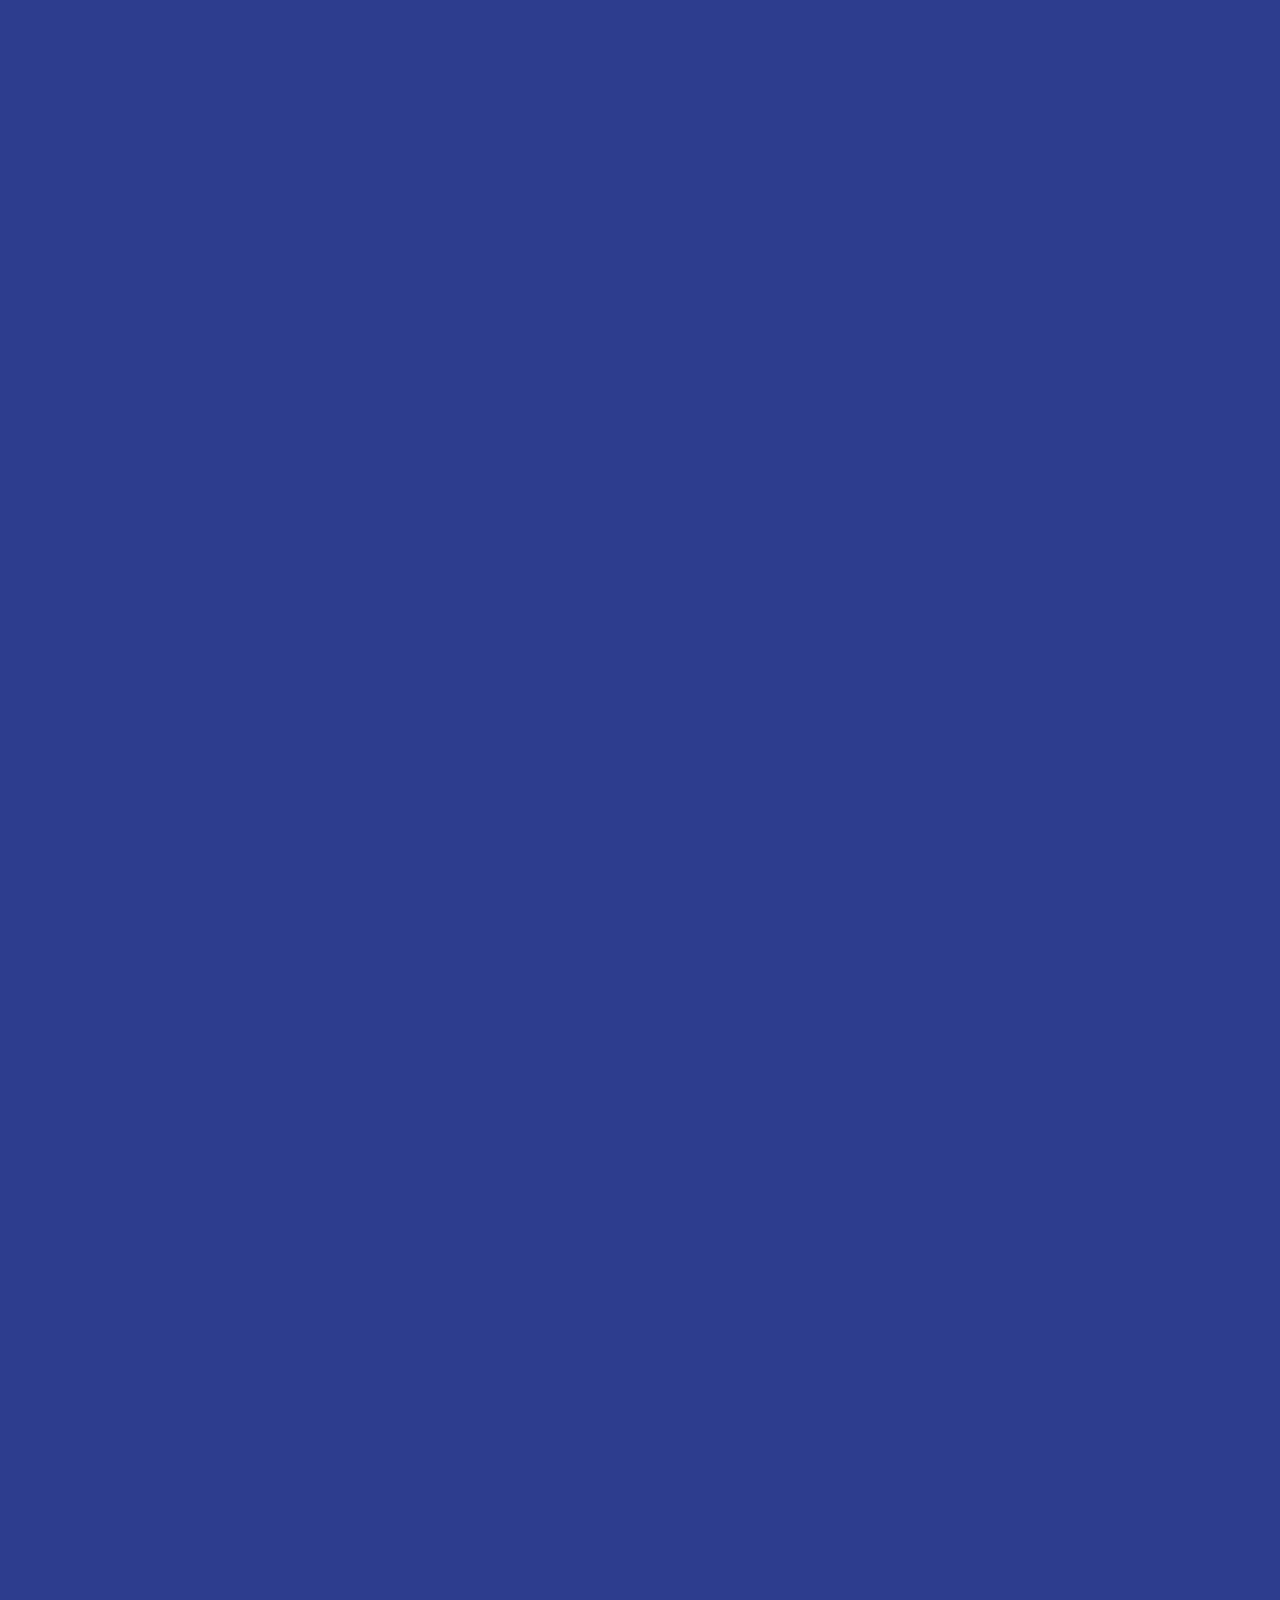
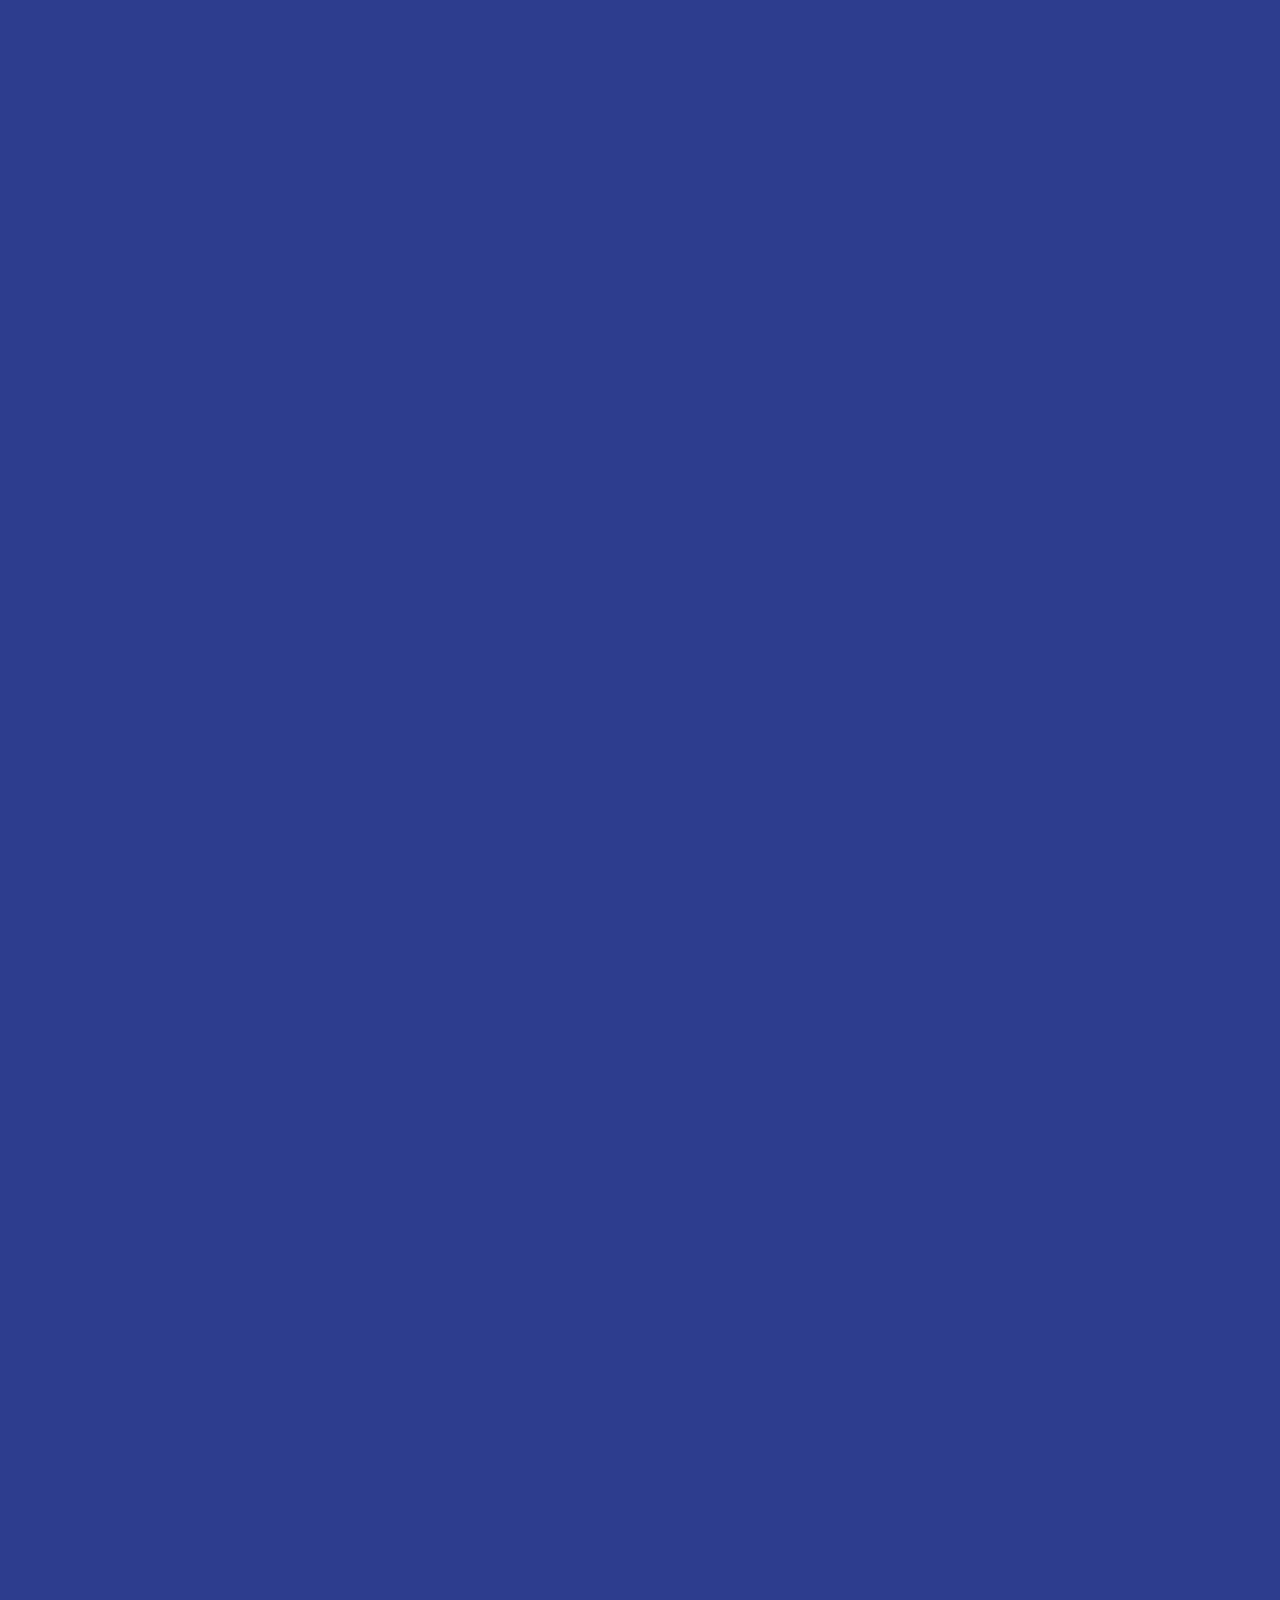
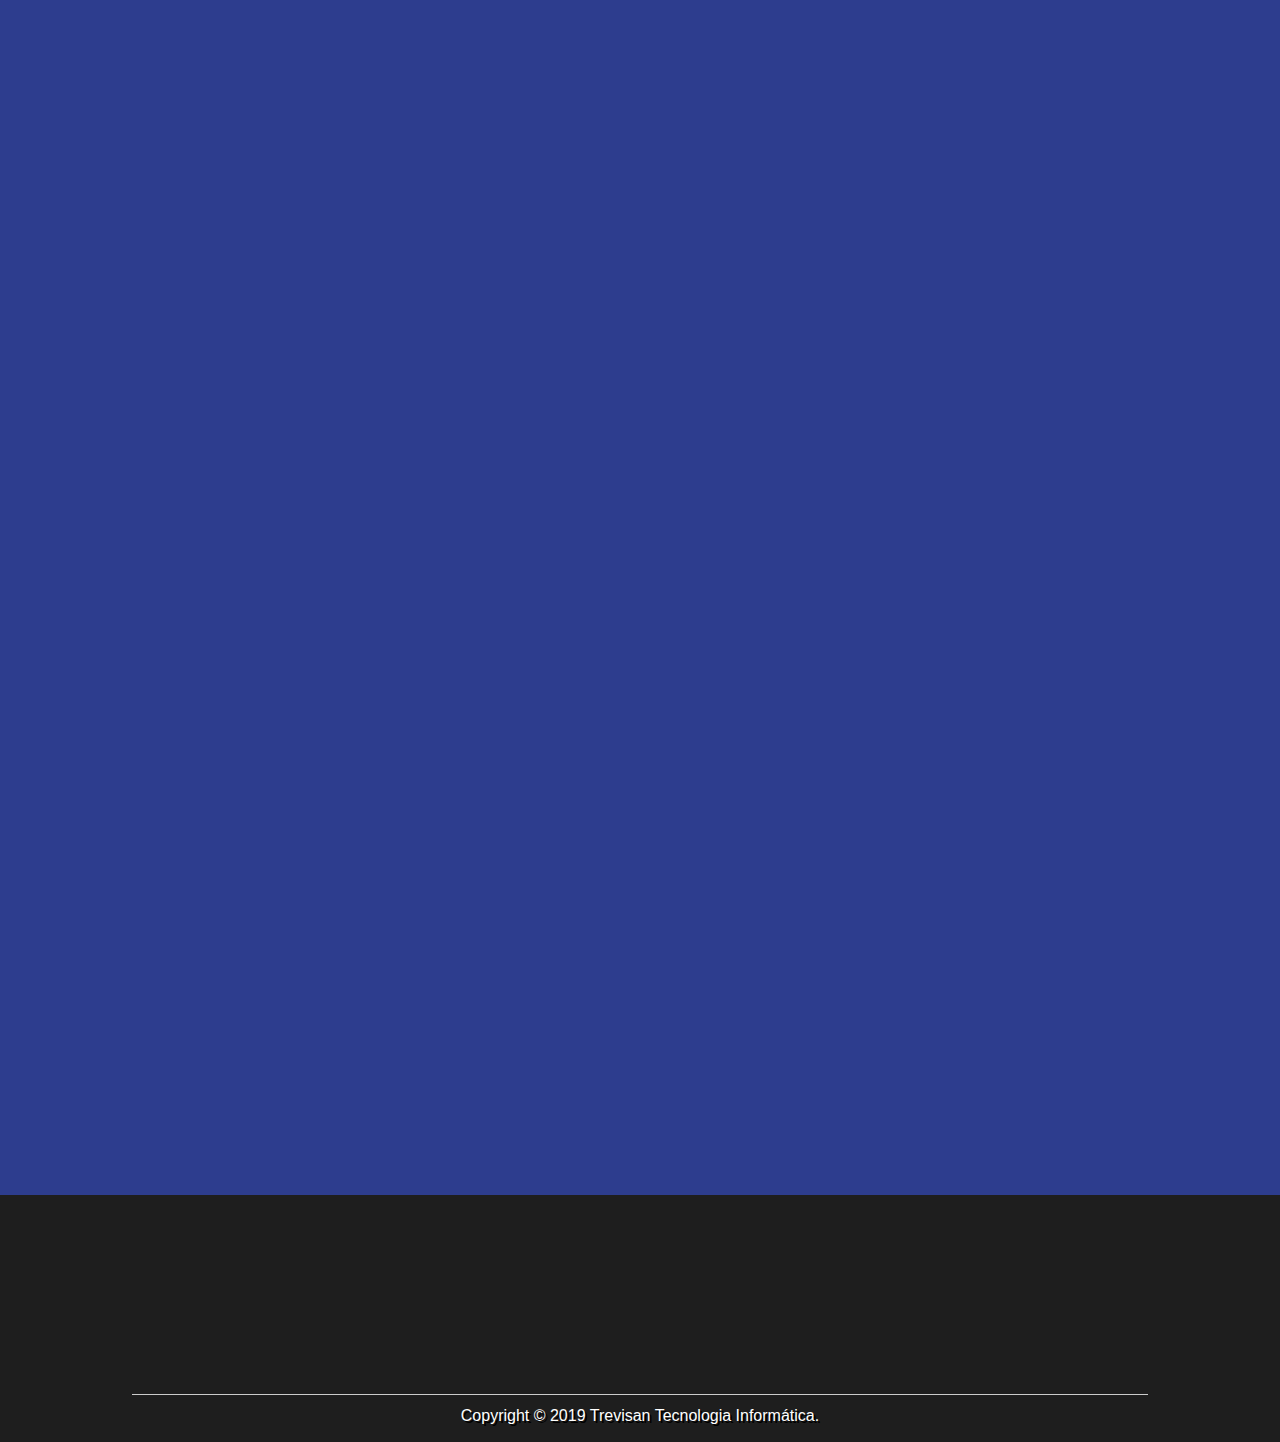
<file: modelos/megaeconomia/index.html>
<!DOCTYPE html>
<html lang="pt-br">

<head>
    <meta charset="UTF-8">
    <meta name="viewport" content="width=device-width, initial-scale=1.0">
    <meta http-equiv="X-UA-Compatible" content="ie=edge">
    <link rel="stylesheet" href="https://use.fontawesome.com/releases/v5.8.1/css/all.css"
        integrity="sha384-50oBUHEmvpQ+1lW4y57PTFmhCaXp0ML5d60M1M7uH2+nqUivzIebhndOJK28anvf" crossorigin="anonymous">
    <link rel="stylesheet" href="css/normalize.css">
    <link rel="stylesheet" href="css/animate.css">
    <link rel="stylesheet" href="css/custom.css">
    <title>Mega Economia</title>
</head>

<body>
    <header id="toposite">
        <div id="topositeint" class="container">
            <div id="logo" class="wow slideInLeft" data-wow-duration="2s">
                <h1 class="logo_text">Mega Economia</h1>
                <a href="#"><img class="logo_img" src="img/logo.jpg" alt="Logo Mega Economia"></a>
            </div>
            <div class="menu">
                <nav class="wow fadeInDown" data-wow-duration="1s" data-wow-delay="0.3s">
                    <div class="menuMobile">
                        <div class="menuMobile-container">
                            <div>menu</div>
                            <div class="mm_line"></div>
                            <div class="mm_line"></div>
                            <div class="mm_line"></div>
                        </div>
                    </div>
                    <ul>
                        <li class="active"><a href="#toposite">Home</a></li>
                        <li><a href="#contato">Contato</a></li>
                        <li><a href="#principal">Quem Somos</a></li>
                    </ul>
                </nav>
            </div>
        </div>
    </header>

    <div id="banner" class="container wow rollIn" data-wow-duration="1s" data-wow-delay="0.5s">
        <img src="img/Banner-ofertas.png" alt="destaques do mês">
    </div>

    <main id="corposite">

        <section id="showcase" class="section container wow bounceInUp" data-wow-duration="1s" data-wow-delay="0.7s">
            <h1>Limpeza</h1>
            <div class="wrapper">

                <div class="showcasebox">
                    <img src="img/limpeza-sabaoempo.jpg" alt="">
                    <div class="showcaseboxdesc">
                        <div>Sabão em Pó</div>
                        <div>R$4,99</div>
                    </div>
                </div>

                <div class="showcasebox">
                    <img src="img/limpeza-multiuso.jpg" alt="">
                    <div class="showcaseboxdesc">
                        <div>Veja Multiuso</div>
                        <div>R$4,99</div>
                    </div>
                </div>

                <div class="showcasebox">
                    <img src="img/limpeza-amaciante.jpg" alt="">
                    <div class="showcaseboxdesc">
                        <div>Amaciante</div>
                        <div>R$4,99</div>
                    </div>
                </div>

                <div class="showcasebox">
                    <img src="img/limpeza-candida.jpg" alt="">
                    <div class="showcaseboxdesc">
                        <div>Candida</div>
                        <div>R$4,99</div>
                    </div>
                </div>
                <div class="showcasebox">
                    <img src="img/limpeza-detergente.jpg" alt="">
                    <div class="showcaseboxdesc">
                        <div>Detergente</div>
                        <div>R$4,99</div>
                    </div>
                </div>
            </div>
        </section>

        <section id="showcase" class="section container wow bounceInUp" data-wow-duration="1s" data-wow-delay="0.7s">
            <h1>Hortifruti</h1>
            <div class="wrapper">
                <div class="showcasebox">
                    <img src="img/horti-acelga.jpg" alt="">
                    <div class="showcaseboxdesc">
                        <div>Acelga</div>
                        <div>R$4,99</div>
                    </div>
                </div>
                <div class="showcasebox">
                    <img src="img/horti-alface-crespa.jpg" alt="">
                    <div class="showcaseboxdesc">
                        <div>Alface Crespa</div>
                        <div>R$4,99</div>
                    </div>
                </div>
                <div class="showcasebox">
                    <img src="img/horti-alface-lisa.jpg" alt="">
                    <div class="showcaseboxdesc">
                        <div>Alface Lisa</div>
                        <div>R$4,99</div>
                    </div>
                </div>
                <div class="showcasebox">
                    <img src="img/horti-alface-mimosa.jpg" alt="">
                    <div class="showcaseboxdesc">
                        <div>Alface Mimosa</div>
                        <div>R$4,99</div>
                    </div>
                </div>
                <div class="showcasebox">
                    <img src="img/horti-escarola.jpg" alt="">
                    <div class="showcaseboxdesc">
                        <div>Escarola</div>
                        <div>R$4,99</div>
                    </div>
                </div>
                <div class="showcasebox">
                    <img src="img/horti-repolho-roxo.jpg" alt="">
                    <div class="showcaseboxdesc">
                        <div>Repolho Roxo</div>
                        <div>R$4,99</div>
                    </div>
                </div>
            </div>
        </section>

        <section id="showcase" class="section container wow bounceInUp" data-wow-duration="1s" data-wow-delay="0.7s">
            <h1>Frios</h1>
            <div class="wrapper">
                <div class="showcasebox">
                    <img src="img/frios-queijo-edam-tirolez.jpg" alt="">
                    <div class="showcaseboxdesc">
                        <div>Queijo Edam Tirolez</div>
                        <div>R$4,99</div>
                    </div>
                </div>

                <div class="showcasebox">
                    <img src="img/frios-queijo-gorgonzola.jpg" alt="">
                    <div class="showcaseboxdesc">
                        <div>Queijo Gorgonzola</div>
                        <div>R$4,99</div>
                    </div>
                </div>

                <div class="showcasebox">
                    <img src="img/frios-queijo-minas.jpg" alt="">
                    <div class="showcaseboxdesc">
                        <div>Queijo Minas</div>
                        <div>R$4,99</div>
                    </div>
                </div>
                <div class="showcasebox">
                    <img src="img/frios-queijo-quata.jpg" alt="">
                    <div class="showcaseboxdesc">
                        <div>Queijo Quata</div>
                        <div>R$4,99</div>
                    </div>
                </div>
            </div>
        </section>

        <section id="showcase" class="section container wow bounceInUp" data-wow-duration="1s" data-wow-delay="0.7s">
            <h1>Petshop</h1>
            <div class="wrapper">
                <div class="showcasebox">
                    <img src="img/pet-biscoito-canino.jpg" alt="">
                    <div class="showcaseboxdesc">
                        <div>Biscoito Canino</div>
                        <div>R$4,99</div>
                    </div>
                </div>
                <div class="showcasebox">
                    <img src="img/pet-brinquedo.jpg" alt="">
                    <div class="showcaseboxdesc">
                        <div>Brinquedo</div>
                        <div>R$4,99</div>
                    </div>
                </div>
                <div class="showcasebox">
                    <img src="img/pet-petisco-caes.jpg" alt="">
                    <div class="showcaseboxdesc">
                        <div>Petisco Cão</div>
                        <div>R$4,99</div>
                    </div>
                </div>
            </div>
        </section>

        <section id="principal" class="section container wow bounceInUp" data-wow-duration="1s" data-wow-delay="0.7s">
            <h1>Quem Somos</h1>
            <div class="quemsomos">
                <h2>Mega Economia</h2>
                <p>Fundado em XXXX com sede e estacionamento próprios o Mega Economia tem os melhores preços e ofertas
                    da região. Venha até nós, faça-nos uma visita e encontre os mais diversos produtos.</p>
                <div class="galeriaimagens">
                    <img src="img/produtoslimpeza.jpg" alt="">
                    <img src="img/acougue01.jpg" alt="">
                    <img src="img/acougue02.jpg" alt="">
                    <img src="img/azeite-molhomacarrao.jpg" alt="">
                    <img src="img/bebidas.jpg" alt="">
                    <img src="img/bebidasgelada.jpg" alt="">
                    <img src="img/bolachas-enlatados.jpg" alt="">
                    <img src="img/cebola-alho-batata.jpg" alt="">
                    <img src="img/comidapet.jpg" alt="">
                    <img src="img/frente.jpg" alt="">
                    <img src="img/frios-paes.jpg" alt="">
                </div>

                <h3>Confeitaria</h3>
                <img src="img/svg/confeitaria.png" alt="">
                <p>Área destinada ao seu prazer, com toda a variedade em bolos, doces e salgados. Produtos sempre
                    fresquinhos e preços competitivos para suas encomendas. Que tal degustar uma dessas delicias? Como
                    por exemplo um delicioso quindim,brigadeiro ou um dos nossos variados bolos,estamos diariamente a
                    sua espera.</p>

                <h3>Açougue</h3>
                <img src="img/svg/acougue.svg" alt="">
                <p>Toda a variedade em carnes e com equipamentos de última geração para melhor armazenagem das mesmas,
                    acompanhamento e inspeção da vigilância sanitária com controle externo nutricional. Equipado por
                    profissionais atenciosos e preparados para atender a qualquer solicitação dos clientes. Um mercado
                    completo, com destaque especial para o açougue e a padaria. Um ambiente agradável, acolhedor, de
                    fácil acesso e com simpático atendimento onde você encontra sortimento completo para o dia a dia.
                </p>

                <h3>Frios e laticínios</h3>
                <img src="img/svg/frios.svg" alt="">
                <p>As melhores marcas em frios e laticínios ao seu dispor, produtos fatiados e embalados diariamente da
                    forma mais eficaz para maior durabilidade. Dispomos ainda de uma variedade em produtos orientais,
                    alguns com reposição diária.</p>

                <h3>Hortifrut</h3>
                <img src="img/svg/frutas.svg" alt="">
                <p>Frutas, verduras e legumes, produtos que não podem faltar em sua mesa. É com satisfação que
                    oferecermos à você cliente amigo, nossos produtos fresquinhos e abastecidos diariamente com o
                    objetivo de manter a qualidade dos mesmos. Transportados diretamente do Ceasa e escolhidos
                    manualmente pelos nossos profissionais. Trabalhamos com toda a dedicação pensando na sua satisfação.
                </p>

                <h3>Padaria</h3>
                <img src="img/svg/padaria.svg" alt="">
                <p>Alimentos de alta qualidade, produzidos com a máxima higiene e por profissionais qualificados para
                    clientes especiais. Amigos e clientes estão convidados a conhecer nossos produtos e conferir a nossa
                    vasta e diversificada linha de pães, assim como outros alimentos produzidos à base de trigo com
                    ingredientes variados e selecionados para verdadeira satisfação do nosso público.</p>

                <h3>Redes Sociais</h3>
                <div class="redessociais-container">
                    <i class="fab fa-facebook"></i>
                    <i class="fab fa-instagram"></i>
                    <i class="fab fa-twitter"></i>
                    <i class="fab fa-youtube"></i>
                </div>
            </div>
        </section>

        <section id="contato" class="section container wow bounceInUp" data-wow-duration="1s" data-wow-delay="0.7s">
            <div class="contato">
                <h1>Contato</h1>
                <form class="form" action="#">
                    <input class="field" type="text" name="nome" placeholder="Digite seu nome">
                    <input class="field" type="email" name="email" placeholder="Digite seu email">
                    <textarea class="field" name="mensagem" placeholder="Digite sua mensagem."></textarea>
                    <input class="field" type="submit" value="Enviar">
                </form>
            </div>
        </section>
    </main>

    <!--RODAPESITE-->
    <footer id="rodapesite">
        <div class="container">
            <div id="rodapeitens">
                <div class="rodapeatendimento wow flipInX" data-wow-duration="1s" data-wow-delay="0.3s">
                    <h1>Horário de funcionamento</h1>
                    <p>Segunda à Sábado - 07:00h às 20:00h</p>
                    <p>Domingo e Feriado - 08:00h às 14:00h</p>
                </div>
                <div class="rodapeendereco wow flipInX" data-wow-duration="1s" data-wow-delay="0.6s">
                    <h1>Lojas</h1>
                    <p>Rua Susana, 74 - Jd. Independência</p>
                </div>
                <div class="rodapecontato wow flipInX" data-wow-duration="1s" data-wow-delay="0.9s">
                    <h1>Contato</h1>
                    <p>Telefone 11 88888-8888</p>
                    <p>Telefone 11 88888-8888</p>
                    <p>Telefone 11 88888-8888</p>
                    <a href="contato@ttitrevisan.com.br">contato@megaeconomia.com.br</a>
                </div>
            </div>
            <div id="copyright">
                Copyright © 2019 Trevisan Tecnologia Informática.
            </div>
        </div>
    </footer>
    <div class="voltaMenu">
        <a href="#toposite">Menu</a>
    </div>
    <script src="js/wow.min.js"></script>
    <script>
        new WOW().init();
    </script>
    <script src="js/jscustom.js"></script>
</body>

</html>
</file>
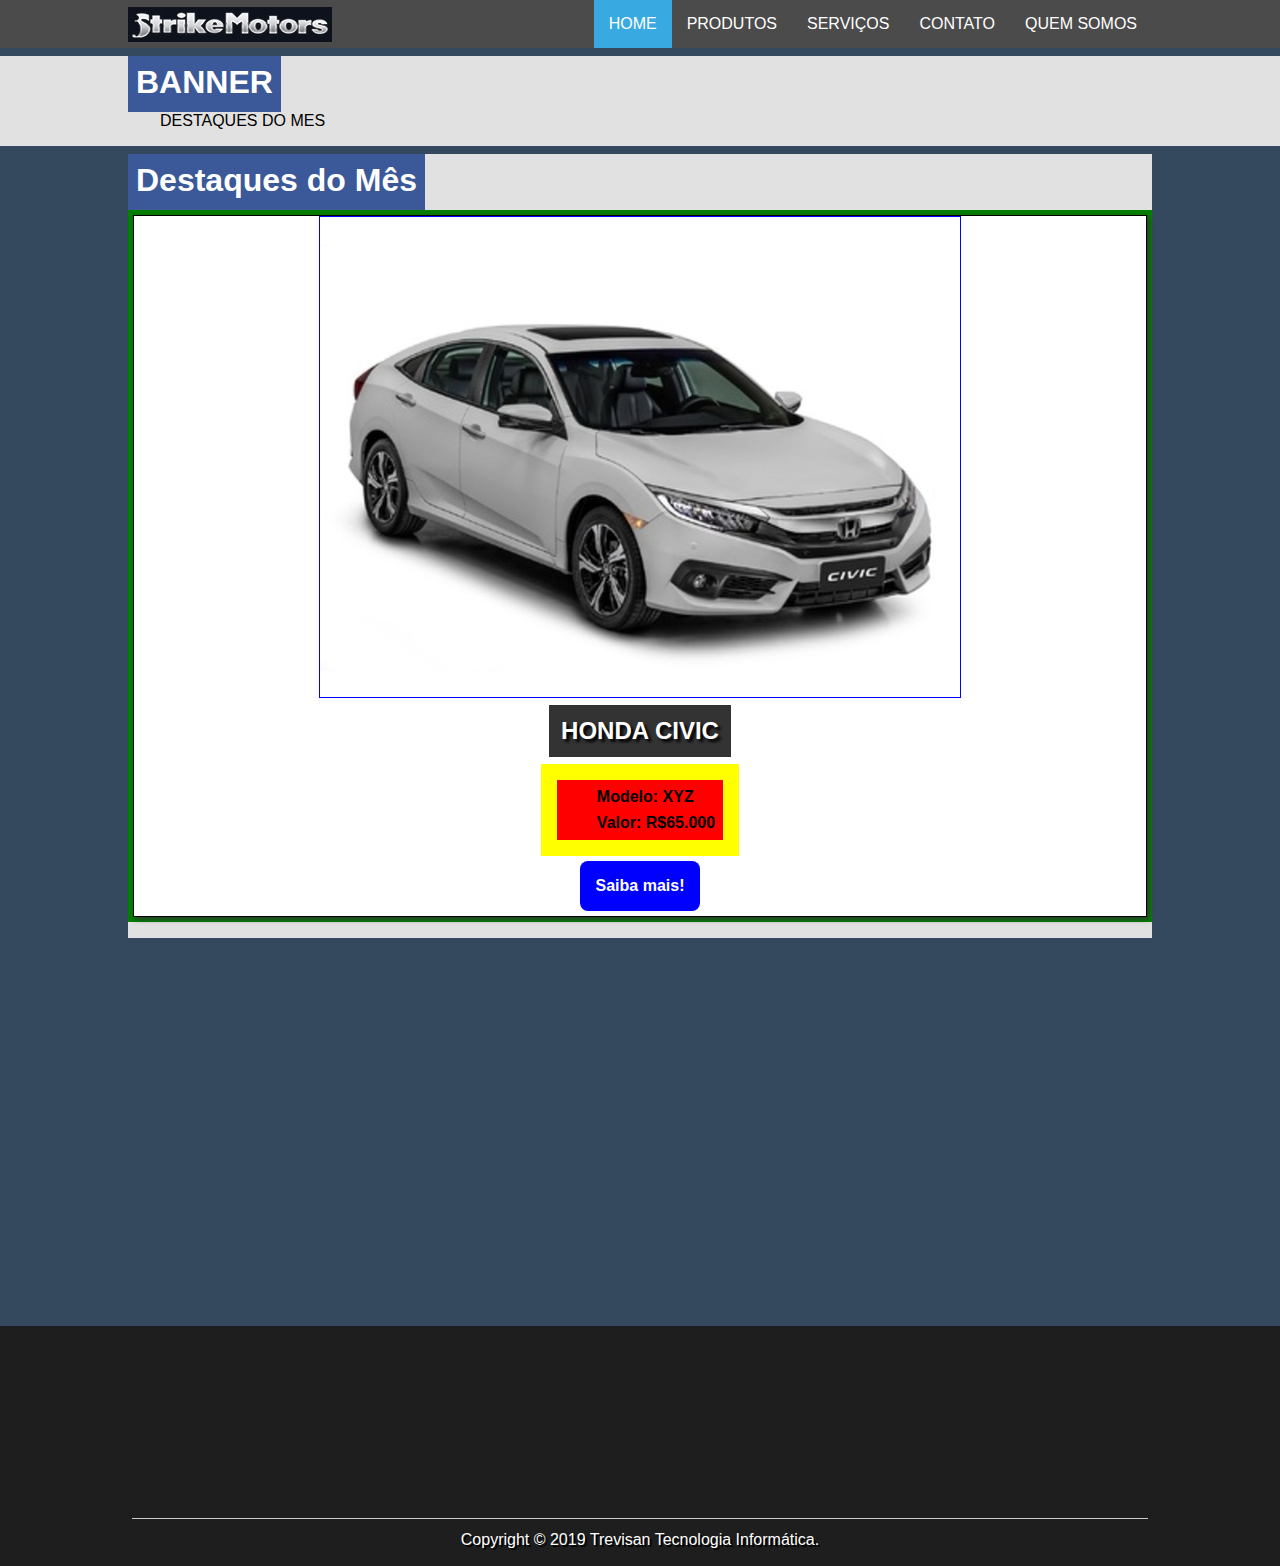
<file: modelos/strikmotors/index.html>
<!DOCTYPE html>
<html lang="pt-br">

<head>
    <meta charset="UTF-8">
    <meta name="viewport" content="width=device-width, initial-scale=1.0">
    <meta http-equiv="X-UA-Compatible" content="ie=edge">
    <link rel="stylesheet" href="https://use.fontawesome.com/releases/v5.8.1/css/all.css" integrity="sha384-50oBUHEmvpQ+1lW4y57PTFmhCaXp0ML5d60M1M7uH2+nqUivzIebhndOJK28anvf" crossorigin="anonymous">
    <link rel="stylesheet" href="css/animate.css">
    <link rel="stylesheet" href="css/custom.css">
    <title>Strik Motors</title>
</head>

<body>
    <header id="toposite">
        <div id="topositeint" class="container">
            <div id="logo" class="wow slideInLeft">
                <h1 class="logo_text">Strik Motors</h1>
                <a href="#"><img class="logo_img" src="img/logo-small.jpg" alt=""></a>
            </div>
            <div class="menu">
                <nav class="wow fadeInDown" data-wow-duration="1s" data-wow-delay="0.3s">
                    <div class="menuMobile">
                        <div class="menuMobile-container">
                            <div>menu</div>
                            <div class="mm_line"></div>
                            <div class="mm_line"></div>
                            <div class="mm_line"></div>
                        </div>
                    </div>
                    <ul>
                        <li class="active"><a href="index.html">Home</a></li>
                        <li><a href="produtos.html">Produtos</a></li>
                        <li><a href="servicos.html">Serviços</a></li>
                        <li><a href="contato.html">Contato</a></li>
                        <li><a href="quemsomos.html">Quem Somos</a></li>
                    </ul>
                </nav>
            </div>
        </div>
    </header>

    <section id="banner" class="section">
        <article class="container wow rollIn" data-wow-duration="1s" data-wow-delay="0.5s">
            <h1>BANNER</h1>
            <p>DESTAQUES DO MES</p>
        </article>
    </section>

    <main id="corposite">

        <section id="showcase" class="section container wow bounceInUp" data-wow-duration="1s" data-wow-delay="0.7s">
            
                <h1>Destaques do Mês</h1>
                <div class="wrapper">

                    <article class="showcasebox">
                        <img src="img/carro.jpg" alt="Honda Civic 2019">
                        <h2>honda civic</h2>
                        <div class="showcaseboxint">
                            <ul>
                                <li><i class="fas fa-car"></i><span>Modelo: XYZ</span></li>
                                <li><i class="fas fa-dollar-sign"></i><span>Valor: R$65.000</span></li>
                            </ul>
                            
                            <!--
                            <ul>
                                <li><i class="chk fas fa-check"></i> Ar condicionado</li>
                                <li><i class="chk fas fa-check"></i> Vidros e travas elétricos</li>
                                <li><i class="chk fas fa-check"></i> Protetor de Carter</li>
                                <li><i class="chk fas fa-check"></i> Alarme</li>
                                <li><i class="chk fas fa-check"></i> Freio ABS</li>
                                <li><i class="chk fas fa-check"></i> Retrovisores elétricos</li>
                            </ul>
                            -->

                        </div>
                        <a href="#">Saiba mais!</a>
                    </article>

                </div>
            
        </section>

        <section id="principal" class="section container wow bounceInUp" data-wow-duration="1s" data-wow-delay="0.7s">
                <h1>Quem Somos</h1>
                <article class="quemsomos">
                    <h2>Strik Motors</h2>
                    <p>A Strike Motors tem as melhores propostas para você comprar o carro dos seus sonhos.</p>
                    <p>Zero-Quilometro ou Semi-novo na Strike Motors você tem a certeza de estar fazendo o melhor negocio.</p>
                    <p>Ligue agora e consulte um de nossos consultores automobilistico altamente qualificados para lhe proporcionar o melhor atendimento do mercado (Desde 2007 Sede Própria)</p>
                    <p>Venha até nós, faça-nos uma visita, e encontre o carro dos seus sonhos..</p>
                    <div class="redessociais-container">
                        <i class="fab fa-facebook"></i>
                        <i class="fab fa-instagram"></i>
                        <i class="fab fa-twitter"></i>
                        <i class="fab fa-youtube"></i>
                    </div>
                </article>
        </section>
    </main>

    <!--
    <div class="fixed">
            <i class="fab fa-whatsapp">11 97484-8419</i>
            <i class="fas fa-phone">11 2296-6280</i>
    </div>
    -->


    <!--RODAPESITE-->
    <footer id="rodapesite">
        <div class="container">
            <div id="rodapeitens">
                <div class="rodapeatendimento wow flipInX" data-wow-duration="1s" data-wow-delay="0.3s">
                    <h1>Horário de funcionamento</h1>
                    <p>Seg. à Sex. - 09:00h às 19:00h</p>
                    <p>Sábado - 09:00h às 16:00h</p>
                    <p>Domingo - Apenas com agendamento</p>
                </div>
                <div class="rodapeendereco wow flipInX" data-wow-duration="1s" data-wow-delay="0.6s">
                    <h1>Lojas</h1>
                    <p>LOJA TATUAPÉ - Rua Gonçalo Nunes, 56 - Tatuapé - São Paulo/SP - CEP:03407-000</p>
                    <p>LOJA CARRÃO - Av. Conselheiro Carrão, 1022 - Vila Carrão - São Paulo/SP - CEP:03403-001</p>
                </div>
                <div class="rodapecontato wow flipInX" data-wow-duration="1s" data-wow-delay="0.9s">
                    <h1>Contato</h1>
                    <p>Telefone 11 97484-8419</p>
                    <p>Telefone 11 2296-6280</p>
                    <p>Telefone 11 2296-6278</p>
                    <a href="contato@ttitrevisan.com.br">contato@strikmotors.com.br</a>
                </div>
            </div>
            <div id="copyright">
                Copyright © 2019 Trevisan Tecnologia Informática.
            </div>
        </div>
    </footer>
    <script src="js/jscustom.js"></script>
    <script src="js/wow.min.js"></script>
    <script>
        new WOW().init();
    </script>

</body>

</html>
</file>
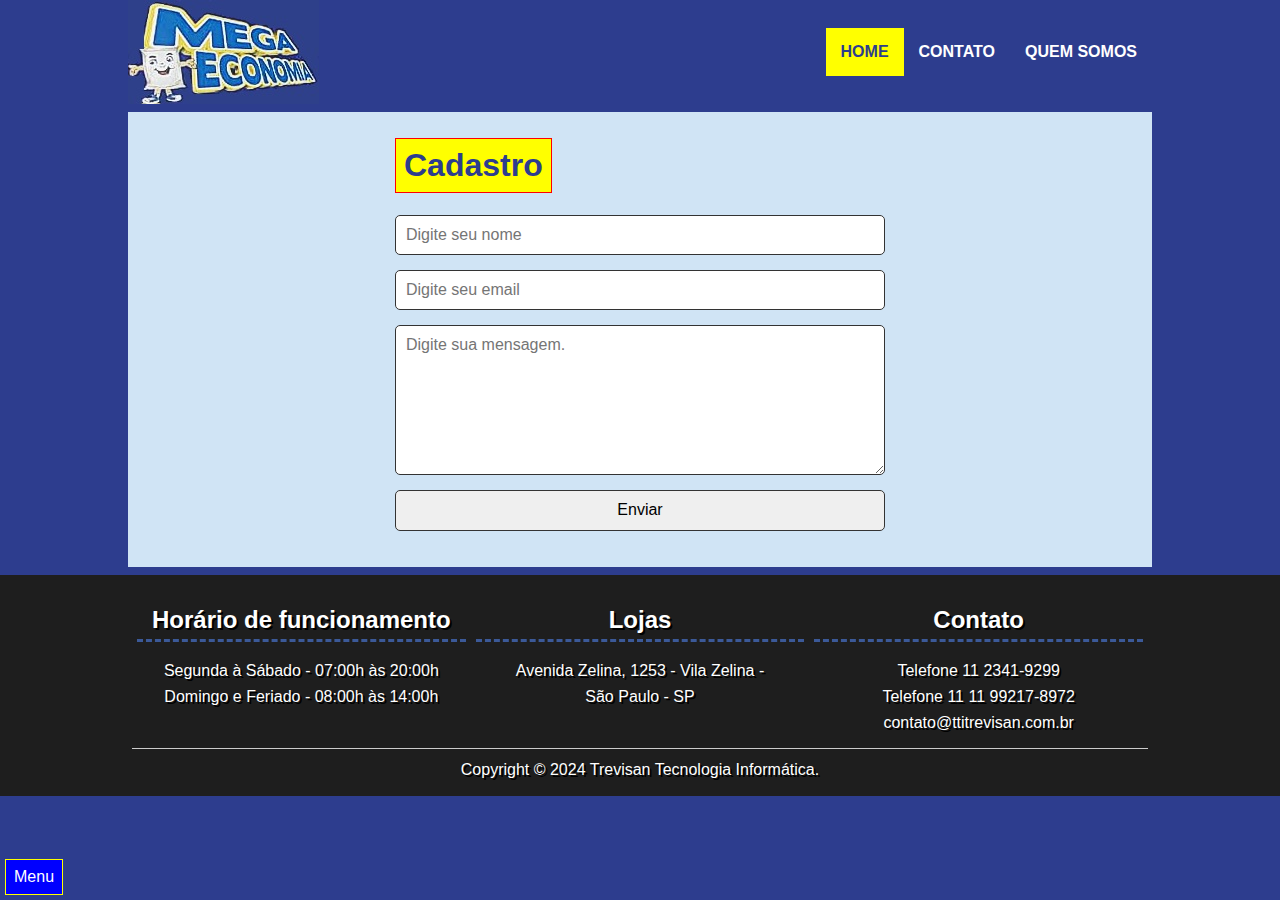
<file: modelos/tti/index.html>
<!DOCTYPE html>
<html lang="pt-br">

<head>
    <meta charset="UTF-8">
    <meta name="viewport" content="width=device-width, initial-scale=1.0">
    <meta http-equiv="X-UA-Compatible" content="ie=edge">
    <link rel="stylesheet" href="https://use.fontawesome.com/releases/v5.8.1/css/all.css"
        integrity="sha384-50oBUHEmvpQ+1lW4y57PTFmhCaXp0ML5d60M1M7uH2+nqUivzIebhndOJK28anvf" crossorigin="anonymous">
    <link rel="stylesheet" href="css/normalize.css">
    <link rel="stylesheet" href="css/animate.css">
    <link rel="stylesheet" href="css/custom.css">
    <title>Cadastro de Clientes</title>
</head>

<body>
    <header id="toposite">
        <div id="topositeint" class="container">
            <div id="logo" class="wow slideInLeft" data-wow-duration="2s">
                <h1 class="logo_text">Nosso Projeto</h1>
                <a href="#"><img class="logo_img" src="img/logo.jpg" alt="Logo Mega Economia"></a>
            </div>
            <div class="menu">
                <nav class="wow fadeInDown" data-wow-duration="1s" data-wow-delay="0.3s">
                    <div class="menuMobile">
                        <div class="menuMobile-container">
                            <div>menu</div>
                            <div class="mm_line"></div>
                            <div class="mm_line"></div>
                            <div class="mm_line"></div>
                        </div>
                    </div>
                    <ul>
                        <li class="active"><a href="#toposite">Home</a></li>
                        <li><a href="#contato">Contato</a></li>
                        <li><a href="#principal">Quem Somos</a></li>
                    </ul>
                </nav>
            </div>
        </div>
    </header>
    
    <main id="corposite">
        <section id="contato" class="section container wow bounceInUp" data-wow-duration="1s" data-wow-delay="0.7s">
            <div class="contato">
                <h1>Cadastro</h1>
                <form class="form" action="#">
                    <input class="field" type="text" name="nome" placeholder="Digite seu nome">
                    <input class="field" type="email" name="email" placeholder="Digite seu email">
                    <textarea class="field" name="mensagem" placeholder="Digite sua mensagem."></textarea>
                    <input class="field" type="submit" value="Enviar">
                </form>
            </div>
        </section>
    </main>

    <!--RODAPESITE-->
    <footer id="rodapesite">
        <div class="container">
            <div id="rodapeitens">
                <div class="rodapeatendimento wow flipInX" data-wow-duration="1s" data-wow-delay="0.3s">
                    <h1>Horário de funcionamento</h1>
                    <p>Segunda à Sábado - 07:00h às 20:00h</p>
                    <p>Domingo e Feriado - 08:00h às 14:00h</p>
                </div>
                <div class="rodapeendereco wow flipInX" data-wow-duration="1s" data-wow-delay="0.6s">
                    <h1>Lojas</h1>
                    <p>Avenida Zelina, 1253 - Vila Zelina - </br>São Paulo - SP</p>
                </div>
                <div class="rodapecontato wow flipInX" data-wow-duration="1s" data-wow-delay="0.9s">
                    <h1>Contato</h1>
                    <p>Telefone 11 2341-9299</p>
                    <p>Telefone 11 11 99217-8972</p>
                    <a href="contato@ttitrevisan.com.br">contato@ttitrevisan.com.br</a>
                </div>
            </div>
            <div id="copyright">
                Copyright © 2024 Trevisan Tecnologia Informática.
            </div>
        </div>
    </footer>
    <div class="voltaMenu">
        <a href="#toposite">Menu</a>
    </div>
    <script src="js/wow.min.js"></script>
    <script>
        new WOW().init();
    </script>
    <script src="js/jscustom.js"></script>
</body>

</html>
</file>
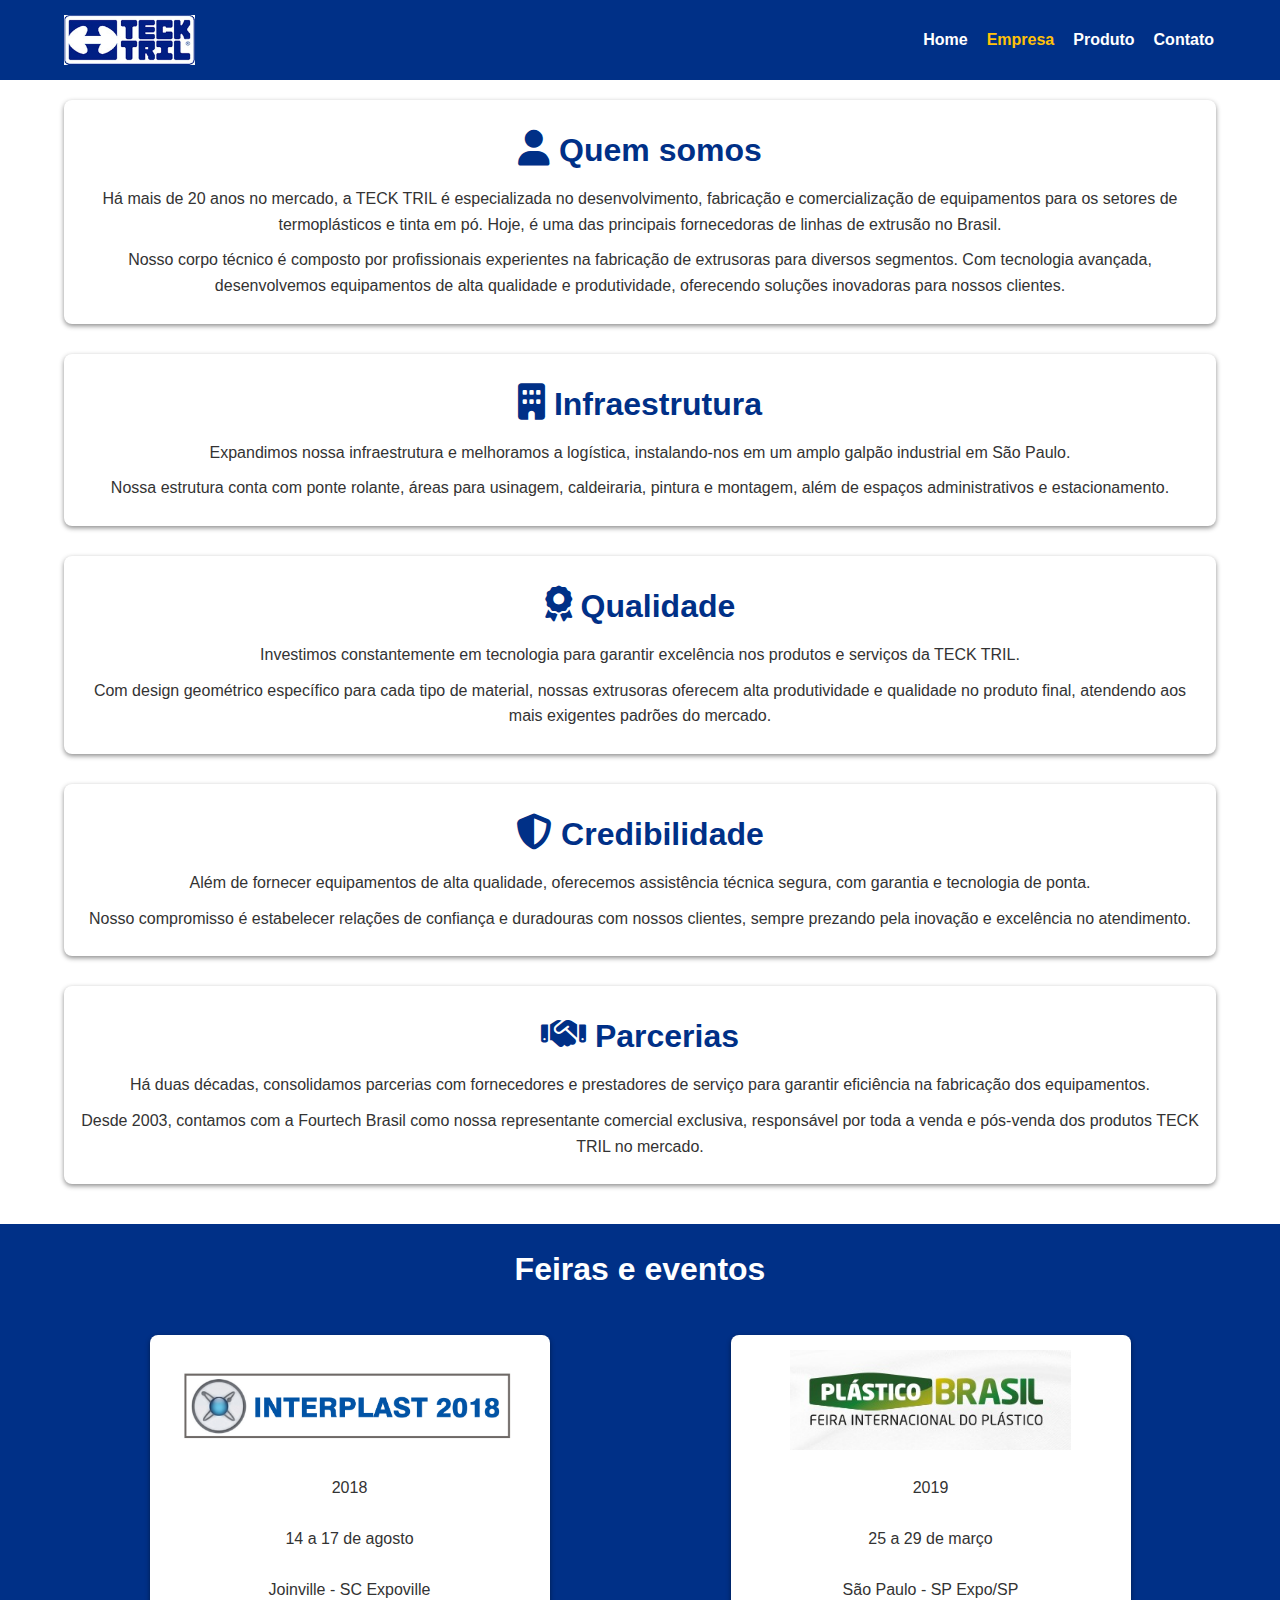
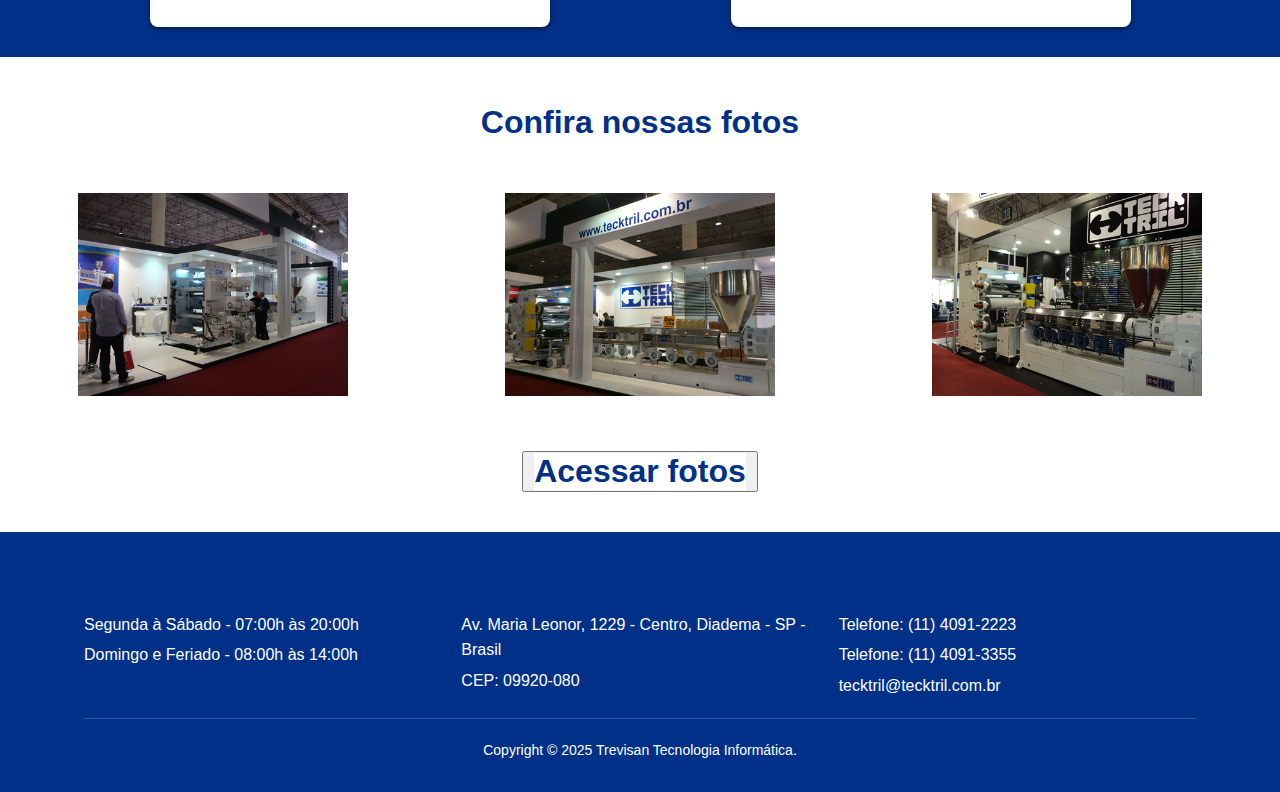
<file: pgs/empresa.html>
<!DOCTYPE html>
<html lang="pt-br">
  <head>
    <meta charset="UTF-8" />
    <meta name="viewport" content="width=device-width, initial-scale=1.0" />
    <title>Teck Tril</title>

    <!-- ICONS -->

    <!-- seta Accordion -->
    <link
      rel="stylesheet"
      href="https://cdnjs.cloudflare.com/ajax/libs/font-awesome/6.7.2/css/all.min.css"
      integrity="sha512-Evv84Mr4kqVGRNSgIGL/F/aIDqQb7xQ2vcrdIwxfjThSH8CSR7PBEakCr51Ck+w+/U6swU2Im1vVX0SVk9ABhg=="
      crossorigin="anonymous"
      referrerpolicy="no-referrer"
    />

    <!-- RESETS -->
    <link rel="stylesheet" href="../assets/css/normalize.css" />

    <!-- CSS -->
    <link rel="stylesheet" href="../assets/css/responsivo.css" />

    <link rel="stylesheet" href="../assets/css/custom.css" />
  </head>
  <body>
    <header class="header-empresa">
      <nav class="nav">
        <a href="/" class="logo"
          ><img src="../assets/img/logo.jpg" alt="Logo Teck Tril"
        /></a>

        <ul class="nav-list">
          <li><a href="../pgs/index.html">Home</a></li>
          <li><a href="../pgs/empresa.html">Empresa</a></li>
          <li><a href="#">Produto</a></li>
          <li><a href="#">Contato</a></li>
        </ul>
      </nav>

      <button class="hamburger">
        <i class="fas fa-bars"></i>
        <!-- Ícone inicial do menu -->
      </button>
    </header>

    <main>
      <section class="container-empresa">
        <article>
          <h1><i class="fas fa-user"></i> Quem somos</h1>
            <p>
                Há mais de 20 anos no mercado, a TECK TRIL é especializada no
                desenvolvimento, fabricação e comercialização de equipamentos para
                os setores de termoplásticos e tinta em pó. Hoje, é uma das
                principais fornecedoras de linhas de extrusão no Brasil.
            </p>
            <p>
                Nosso corpo técnico é composto por profissionais experientes na
                fabricação de extrusoras para diversos segmentos. Com tecnologia
                avançada, desenvolvemos equipamentos de alta qualidade e
                produtividade, oferecendo soluções inovadoras para nossos clientes.
            </p>
        </article>
    
        <article>
          <h2><i class="fa-solid fa-building"></i> Infraestrutura</h2>
          <p>
              Expandimos nossa infraestrutura e melhoramos a logística, instalando-nos em um amplo galpão industrial em São Paulo.
          </p>
          <p>
              Nossa estrutura conta com ponte rolante, áreas para usinagem, caldeiraria, pintura e montagem, além de espaços administrativos e estacionamento.
          </p>
      </article>
  
      <article>
          <h2><i class="fa-solid fa-award"></i> Qualidade</h2>
          <p>
              Investimos constantemente em tecnologia para garantir excelência nos produtos e serviços da TECK TRIL.
          </p>
          <p>
              Com design geométrico específico para cada tipo de material, nossas extrusoras oferecem alta produtividade e qualidade no produto final, atendendo aos mais exigentes padrões do mercado.
          </p>
      </article>
  
      <article>
          <h2><i class="fa-solid fa-shield-alt"></i> Credibilidade</h2>
          <p>
              Além de fornecer equipamentos de alta qualidade, oferecemos assistência técnica segura, com garantia e tecnologia de ponta.
          </p>
          <p>
              Nosso compromisso é estabelecer relações de confiança e duradouras com nossos clientes, sempre prezando pela inovação e excelência no atendimento.
          </p>
      </article>
  
      <article>
          <h2><i class="fa-solid fa-handshake"></i> Parcerias</h2>
          <p>
              Há duas décadas, consolidamos parcerias com fornecedores e prestadores de serviço para garantir eficiência na fabricação dos equipamentos.
          </p>
          <p>
              Desde 2003, contamos com a Fourtech Brasil como nossa representante comercial exclusiva, responsável por toda a venda e pós-venda dos produtos TECK TRIL no mercado.
          </p>
      </article>
    </section>

      <section class="container-feiras">
        <h1>Feiras e eventos</h1>

        <div class="eventos">
          <article>
            <img
              src="../assets/img/interplast-logotipo.jpg"
              alt=""
              width="80%"
            />
            <p>2018</p>
            <p>14 a 17 de agosto</p>
            <p>Joinville - SC Expoville</p>
          </article>

          <article>
            <img src="../assets/img/feira-plastico.jpg" alt="" />
            <p>2019</p>
            <p>25 a 29 de março</p>
            <p>São Paulo - SP Expo/SP</p>
          </article>
        </div>

        <div class="conferir-fotos">
          <h2>Confira nossas fotos</h2>
          <div class="fotos">
            <img src="../assets/img/thumb.jpg" alt="" />
            <img src="../assets/img/feiras-foto-1.jpg" alt="" />
            <img src="../assets/img/feiras-foto-8.jpg" alt="" />
          </div>
          <button class="btn-fotos">
            <a href=""><h2>Acessar fotos</h2></a>
          </button>
        </div>
      </section>
    </main>

    <footer id="rodapesite">
      <div class="container">
        <div id="rodapeitens">
          <div
            class="rodapeatendimento wow flipInX"
            data-wow-duration="1s"
            data-wow-delay="0.3s"
          >
            <h1>Horário de funcionamento</h1>
            <p>Segunda à Sábado - 07:00h às 20:00h</p>
            <p>Domingo e Feriado - 08:00h às 14:00h</p>
          </div>
          <div
            class="rodapeendereco wow flipInX"
            data-wow-duration="1s"
            data-wow-delay="0.6s"
          >
            <h1>Lojas</h1>
            <p>Av. Maria Leonor, 1229 - Centro, Diadema - SP - Brasil</p>
            <p>CEP: 09920-080</p>
          </div>
          <div
            class="rodapecontato wow flipInX"
            data-wow-duration="1s"
            data-wow-delay="0.9s"
          >
            <h1>Contato</h1>
            <p>Telefone: (11) 4091-2223</p>
            <p>Telefone: (11) 4091-3355</p>
            <a href="mailto:tecktril@tecktril.com.br"
              >tecktril@tecktril.com.br</a
            >
          </div>
        </div>
        <div id="copyright">
          Copyright © 2025 Trevisan Tecnologia Informática.
        </div>
      </div>
    </footer>
    <!-- SCRIPTS -->
    <script defer src="../assets/js/app.js"></script>
    <script src="https://cdn.jsdelivr.net/npm/bootstrap@5.3.0/dist/js/bootstrap.bundle.min.js"></script>
  </body>
</html>
</file>
<file: assets/css/responsivo.css>
/* Media Queries para telas maiores (acima de 320px) */
@media (min-width: 768px) {
  /* Header */
  .logo img {
    height: 50px;
  }

  .nav{
    display: flex;
    /* background-color: red; */
    
  }

  .nav-list {
    display: flex;
    flex-direction: row;
    padding: 0;
    gap: 15px;
  }

  .nav-list a {
    font-size: 16px;
  }

  .hamburger {
    display: none;
  }

  /* Banner */
  .banner {
    height: 500px;
  }

  .container h2 {
    font-size: 36px;
  }

  .container p {
    font-size: 18px;
  }

  .contact-buttons {
    flex-direction: row;
    justify-content: center;
  }

  .btn {
    padding: 10px 20px;
    font-size: 14px;
  }

  h1,
  section h2 {
    font-size: 32px;
    margin-block: 40px;
  }

  #container-produtos {
    display: grid;
    grid-template-columns: repeat(auto-fit, minmax(300px, 1fr));
    gap: 20px;
    padding-block: 20px;
  }

  .produto-image {
    height: 200px;
  }

  .produto-content {
    padding: 20px;
  }

  .produto-content h3 {
    font-size: 24px;
  }

  .produto-content p {
    font-size: 16px;
  }

  .produto-link,
  .produto-btn {
    font-size: 14px;
  }

  .produto-content i {
    font-size: 24px;
  }

  section {
    padding: 0;
    margin: 0 auto;
  }

  article i {
    font-size: 36px;
  }

  article h3 {
    font-size: 20px;
  }

  article p {
    font-size: 16px;
  }

  section a {
    font-size: 16px;
    margin-bottom: 20px;
  }

  section article img {
    height: 150px;
  }

  section article h3 {
    font-size: 18px;
  }

  section article p {
    font-size: 16px;
  }

  section article a {
    font-size: 16px;
  }

  section div p {
    font-size: 16px;
  }

  section div a {
    font-size: 20px;
    margin: 0 10px;
  }

  footer .container {
    padding: 0 20px;
  }

  #rodapeitens {
    display: grid;
    grid-template-columns: repeat(auto-fit, minmax(250px, 1fr));
    gap: 20px;
    margin-bottom: 20px;
  }

  #rodapeitens h1 {
    font-size: 20px;
  }

  #rodapeitens p,
  #rodapeitens a {
    font-size: 16px;
  }

  #copyright {
    font-size: 14px;
    padding-top: 20px;
  }

  /* Página Empresa */

  .eventos {
    display: grid;
    grid-template-columns: repeat(
      auto-fit,
      minmax(150px, 1fr)
    ); /* Reduz o tamanho mínimo */
    gap: 10px;
    justify-items: center;
    align-items: center;
  }

  .eventos article {
    width: 300px; /* Reduz a largura dos cards */
  }

  .eventos img {
    width: 100%; /* Reduz a largura das imagens */
    height: 100px; /* Diminui a altura */
    object-fit: contain;
  }

  .eventos p {
    font-size: 16px;
  }
}

@media screen and (min-width: 1024px) {
  .banner {
    height: 450px;
  }

  .container-extrusoras-aplicacoes {
    display: grid;
    grid-template-columns: repeat(3, 1fr);
    gap: 20px;
    padding-block: 20px;
  }

  .container-noticias {
    display: grid;
    grid-template-columns: repeat(3, 1fr);
    gap: 20px;
    padding-block: 20px;
  }

  .container-extrusoras-aplicacoes article:hover {
    background-color: #1100ff1f;
    transition: all 0.3s ease-in-out;
  }

  /* Página empresa */

  .eventos article {
    width: 400px;
  }

  .fotos {
    display: grid;
    grid-template-columns: repeat(3, 1fr);
    padding-block: 20px;
  }

  .fotos img {
    width: 270px;
  }

  #ver-artigos {
    grid-column: span 3; /* Faz o botão ocupar as 3 colunas */
  }

  @media screen and (min-width: 1440px) {
    .banner {
      height: 500px;
      align-items: center;
    }
    .container {
      margin: 0 auto;
      width: 55%;
    }
    #container-produtos {
      grid-template-columns: repeat(auto-fit, minmax(400px, 1fr));
    }

    /* Página empresa */

    section article p,
    .eventos p {
      font-size: 18px;
    }

    /* Página Empresa */

    .container-empresa {
      display: grid;
      grid-template-columns: repeat(4, 1fr);
      gap: 20px;
    }

    .container-empresa article:first-of-type {
      grid-column: span 4; /* Faz "Quem Somos" ocupar toda a largura */

    }
  }
}

@media screen and (min-width: 1920px) {
  .container {
    width: 50%;
  }
  #container-produtos {
    grid-template-columns: repeat(auto-fit, minmax(500px, 1fr));
  }
}


/* MARCAO COMENTOU TUDO DAQUI PRA BAIXO */

/* @media (max-width: 750px) {
    .hamburger {
      display: block;
      z-index: 1;
    }
  
    .nav-list {
      position: fixed;
      top: 0;
      left: 0;
      width: 100vw;
      height: 100vh;
      background: rgb(70, 107, 255);
      clip-path: circle(100px at 90% -15%);
      transition: 1s ease-out;
      flex-direction: column;
      justify-content: space-around;
      align-items: center;
      gap: 0;
  
      pointer-events: none;
    }
  
    .nav-list li {
      background-color: rgb(181, 244, 255);
      width: 100%;
      text-align: center;
    }
    .nav-list a {
      font-size: 24px;
      opacity: 0;
    }
  

    .nav-list li:nth-child(1) a {
      transition: 0.5s 0.2s;
    }
  
    .nav-list li:nth-child(2) a {
      transition: 0.5s 0.4s;
    }
  
    .nav-list li:nth-child(3) a {
      transition: 0.5s 0.6s;
    }
  
    /* Estilos ativos */
/*   
    .nav.active .nav-list {
      clip-path: circle(1500px at 90% -15%);
      pointer-events: all;
    }
  
    .nav.active .nav-list a {
      opacity: 1;
    }
  
    .nav.active .hamburger {
      position: fixed;
      top: 26px;
      right: 16px;
      border-top-color: transparent;
    }
  
    .nav.active .hamburger::before {
      transform: rotate(135deg);
    }
  
    .nav.active .hamburger::after {
      transform: rotate(-135deg);
      top: -7px;
    }
  }  */
</file>
<file: modelos/3jguincho/css/custom.css>
/*RESET*/
* {margin: 0;padding: 0;box-sizing: border-box;}

/*CLASSES AUXILIARES*/
.container{margin:0 auto;max-width: 1280px;width: 95%;}
.section{margin-top:0.5rem;padding-bottom: 1rem; background: #fff;}
.section h1{display: inline-block;padding: 0.5rem;color:#2d3d8e;background: yellow;border:1px solid red;}
.section p{text-align:justify;text-indent: 2rem;}
.wrapper{display:flex;flex-wrap: wrap;justify-content: center;}
.voltaMenu{position: fixed;bottom:5px;left:5px;background: blue; padding:8px;border:1px solid yellow;}
.voltaMenu a{text-decoration: none;color:#fff;cursor:pointer;}

/*REDESSOCIAIS*/
.redessociais-container{display: flex;justify-content: center;background-color: #D0E4F5}
.fa-facebook {color: #3b5998;}
.fa-instagram {color:#c32aa3;}
.fa-twitter {color:#1da1f2;}
.fa-youtube {color:#FF0000;}

/*CUSTOMIZAÇÃO*/
body {background: #93181b;font-family: Verdana, Geneva, Tahoma, sans-serif;}
img{max-width: 100%;display: block;margin: auto;}

/*TOPOSITE*/
#toposite{background-color: #93181b;}
#topositeint{display: flex;justify-content: space-between;align-items: center;}

/*BANNER*/
#banner{margin-top:0.5rem;}
#banner img{width: 100%;}

/*LOGO*/
.logo_text{display:none;}

/*NAV*/
.menu {display:flex;align-items:center;}
nav ul,nav li {list-style: none;margin:0;padding:0;}
nav ul{display:flex;}
nav a{display:block;padding:15px;text-decoration:none;text-transform:uppercase;color: yellow;font-weight: bold;color:#fff;}
nav .active a,nav a:hover{background-color: #93181b;color: yellow;}
.menuMobile{display:none;width:60px;height:60px;color: #fff;justify-content: center;}
.menuMobile-container{display: flex;flex-direction: column;align-items: center;}
.mm_line{height:3px;background-color:yellow;width: 80%;margin: 2px;}

/*SHOWCASE*/
.showcasebox{
    background: #fff;
    display: flex;
    flex-direction: column;
    align-items: center;
    border: 1px solid #000;
    box-shadow: 2px 2px 5px #333;
    margin-bottom: 0.5rem;
    font-weight: bold;
    width: 300px;
    margin: 0.3rem;
}   
.showcaseboxdesc{
    color:#fff;
    background-color:  #93181b;
    display: flex;
    flex-direction: column;
    align-items: center;
    width: 100%;
    text-shadow: 1px 1px 1px #000;
}
.showcaseboxdesc div{
    padding: 3px;
}

/*QUEM SOMOS*/
.quemsomos{
    padding:0.5rem;
    color: #333;
    line-height: 1.6;;
}
.quemsomos h2, .quemsomos h3 {
    margin-top:0.5rem;
    text-align: center;
}
.quemsomos i{
    font-size: 2rem;
    margin:1rem; 
}

.galeriaimagens{
    display: flex;
    flex-wrap: wrap;
    justify-content: center;
}

.galeriaimagens img{
    width: 300px;
    margin: 5px;
    border-radius: 10px;
    transition: 0.5s transform;
}

.galeriaimagens img:hover{
    transform: scale(1.1);
    transition: 0.5s transform;
}

/*CONTATO*/
.contato{width: 100%;max-width: 500px;padding: 5px;}
.form{display: flex;flex-direction: column;}
.field{padding: 10px;margin-bottom: 15px; border: 1px solid #333; border-radius: 5px;}
textarea{height: 150px;}
#contato{display: flex;justify-content: center;}

/*RODAPESITE*/
#rodapesite{
    background-color:#1e1e1e;
    color: #fff;
    text-shadow: 2px 2px #000;
    text-align: center;
    font-size: 1rem;
    padding: 5px;
    line-height: 1.6;
    display: flex;
    justify-content: center;
    margin-top: 0.5rem;
    
}
    #rodapesite a{
        text-decoration: none;
        color: #fff;
        text-shadow: 2px 2px #000;
        padding: 5px;
    }

    #rodapesite h1{
        border-bottom: 3px dashed #3b5998;
        font-size: 1.5rem;
    }
    .rodapeendereco,.rodapecontato,.rodapeatendimento{
        padding: 5px;
        margin-bottom: 0.5rem;
        flex:1;
    }
    #copyright{
    border-top: 1px solid #ccc;
    font-size: 1rem;
    display: flex;
    justify-content: center;
    align-items: center;
    padding: 0.5rem;
    }


/*MEDIAS*/
/*MEDIA MOBILE*/
@media only screen and (max-width: 600px) {
    nav ul {
		flex-direction: column;
		display:none;
		position: absolute;
	    left: 0;
        width: 100%;
        background-color: #93181b;
	}

	header {
		height:auto;
	}

	.menuMobile {
		display:flex !important;
		flex-direction: column;
		justify-content:space-around;
	}
}

/*MEDIA TABLETS*/
@media only screen and (min-width: 601px) {
    .container {
        width: 90%;
    }
    
}

/* Medium devices (tablets, 768px and up)*/
@media (min-width: 768px) { 
   
    #rodapeitens{
        display: flex;
    }
    nav ul {
        display: flex !important;
    }
    
}
/*MEDIA HD*/
@media only screen and (min-width: 993px) {
    .container {
        width: 80%;
    }
    
}
</file>
<file: modelos/mandalasdecura/assets/css/custom.css>
@import url('https://fonts.googleapis.com/css2?family=Courgette&display=swap');


/*RESET BÁSICO*/
*, *::after, *::before{margin:0;padding:0;box-sizing:border-box;border:none;outline:none;text-decoration: none; word-break: break-word;}
img{max-width:100%;display: block;margin: auto;}
ul li{list-style: none; padding: 5px;}
html, body{height: 100vh;font-size: 100%;}

/*CUSTOMIZAÇÃO DE TAGS, CORES*/
/* cores padrao */
:root {
    /*FONTES*/
    --fonte-paragrafos: Verdana, sans-serif;
    --fonte-titulos: 'Courgette', cursive;

    /*CORES*/
    --cor-titulo: #4929a0;
    --cor-bg-1: #b8acde;
    --cor-bg-2: #4929a0;
    --cor-01: #e3e1e9;
    --cor-02: #2a1f3f;
    --cor-03: #CE2D4F;
    --cor-04: #24264B;
    --cor-05: #1f1f1f;
    /* --cor-titulo: #F0A330; */
}

body{   
    font-size: 16px;
    font-family:var(--fonte-paragrafos); 
    line-height: 1.6;
    background-color: #f9f9f9;
    color: var(--cor-05);
    scroll-behavior: smooth;
    -webkit-font-smoothing: antialiased;
}

a{color: #000; }
h1,h2,h3,h4{font-family:var(--fonte-titulos);text-align: left;text-shadow: 1px 1px 1px #d6bb6a;}
h1{font-size: 3em; color: var(--cor-titulo);}
h2,h3,h4{color: var(--cor-titulo);font-weight: 700;}
h2{font-size: 2.3em;}
h3{font-size: 2em;margin-top: 3em;}
h4{font-size: 1.4em;}
p{
    font-family: var(--fonte-paragrafos);
    font-size: 1.05em; 
    text-align: left;
    letter-spacing: 0.05rem;
    color: var(--cor-05);
    margin: 1em 0;
    overflow-wrap: break-word;
    padding: 0 0.5em;
    /* background-color: red; */
}

blockquote{
    font-style: italic;
    font-size: small;
   
}

/* ========= TOPOSITE ========= */

/*LOGO*/
/* .logo_text{display:none;} */

#toposite{
    background-color:#f5f5f5;
    /* opacity: 98%; */
    text-transform: uppercase;
    width: 100%;
    position: sticky;
    top: 0; 
   
}

#toposite img{
    
    width: 72px;
    border-radius: 50%;
}

#topositeint{
    display: flex;
    justify-content: space-between;
    align-items: center;
    
}

/*NAV*/
.menu {display:flex;align-items:center;}
nav ul,nav li {list-style: none;margin:0;padding:0;}
nav ul{display:flex;}
nav a{display:block;
    /* padding:15px; */
    text-decoration:none;
    text-transform:uppercase;
    color:#555;
    font-size: 1em;
    font-weight: bold;
    letter-spacing: 1px;
    /**/
    position: relative;
    padding: 10px 10px;
}
nav a:hover{
    color:var(--cor-titulo);

}
nav a:after{
    content: "";
    position: absolute;
    background-color: #c32aa3;
    height: 3px;
    width: 0;
    left: 0;
    bottom: 0;
    transition: .8s;
}

nav a:hover:after{
    width: 100%;
}
.menuMobile{display:none;width:60px;height:60px;color: #fff;justify-content: center;}
.menuMobile-container{display: flex;flex-direction: column;align-items: center;}
.mm_line{height:5px;background-color:var(--cor-bg-2);width: 80%;margin: 5px;}

/*CUSTOMIZAÇÂO HEADER, MAIN, SECTION, FOOTER*/

/*****  PRINCIPAL    *****/
#principal {
    display: flex;
    flex-direction: column;
    justify-content: center;
    align-items: center;
}
#principal > h1{text-align: center;}
/*#principalint{} */

.titulo-underline{
    height: 4px;
    width: 300px;
    background-color: #c32aa3;
    margin-bottom: 4em;
}

/*****  SECTION    *****/ 
section{
    margin-top: 2em;
}

/*ARTICLES*/
article{
    display: flex;
    background-color: red;
}

#mandalas-container{
    /* background-color: #00ff00; */
    display: flex;
    align-items: flex-start;
    justify-content: center;
    flex-wrap: wrap;
    gap: 1em;
}

/*****  RODAPESITE    *****/
#rodapesite{
    background-color: var(--cor-bg-1);
    margin-top:4em;
}

/*CLASSES AUXILIARES*/
/*container centraliza e define tamanho do width em %*/
.container{
    width: 95%;
    max-width: 1024px;                                             
    margin: 0 auto;
    overflow: hidden;
}

.espacointerno{
    padding: 2em 0;
}

.wrapper{display:flex;flex-wrap: wrap;justify-content: center;}

/* .carrossel{
    height:250px;
    background-color: #ffb;
} */

.box{
    margin:3em 0;
    display: flex;
    justify-content: center;
    align-items: center;
    background-color: var(--cor-bg-2);
    color: #f5f5f5;
   
}
.box p {
    color: #f5f5f5;
    margin: 0;
    
}
.box h4{
    color:#d6bb6a;
    margin-bottom: 1em;
    text-shadow: 1px 1px 1px #333;
}

.box-reverse{
    display: flex;
    flex-direction: row-reverse;
    justify-content: center;
    align-items: center;
    
}

.box-text{flex:1; padding: 2em;
    /* background-color: var(--cor-bg-2); */
}
.box-img {flex:1;}



.card-mandalas{
    width: 300px;
    background-color: #fff;
    box-shadow: 1px 1px 1px #f1f1f1;
    
}


.card-mandalas-txt{
    padding: 1em;
}


.card-mandalas-txt span{
    background-color: #f1f1f1;
}

.card-mandalas img{
    height: 300px;
}


/*REDESSOCIAIS*/
.redessociais-container{display: flex;justify-content: center; font-size: 2rem;}
.fa-facebook {color: #3b5998;}
.fa-instagram {color:#c32aa3;}
.fa-twitter {color:#1da1f2;}
.fa-youtube {color:#FF0000;}

/*GALERIA DE IMAGENS*/
.galeriaimagens{
    display: flex;
    flex-wrap: wrap;
    justify-content: center;
}

.galeriaimagens img{
    width: 300px;
    margin: 5px;
    border-radius: 10px;
    transition: 0.5s transform;
}

.galeriaimagens img:hover{
    transform: scale(1.1);
    transition: 0.5s transform;
}


/*MEDIAS QUERIES*/
/*MEDIA MOBILE*/
@media only screen and (max-width: 600px) {
    nav ul {
		flex-direction: column;
		display:none;
		position: absolute;
	    left: 0;
        width: 100%;
        margin-top: 0.4em;
        background-color: #fff; 
        opacity: 90%;
	}
    nav a:hover:after{
        width: 32%;
    }

	header {
		height:auto;
	}

	.menuMobile {
		display:flex !important;
		flex-direction: column;
		justify-content:space-around;
	}

    
}

/*10/05/2022*/
@media only screen and (max-width: 768px) {
    .box {
        display: flex;
        flex-direction: column-reverse;
    }

    .box-reverse{
        display: flex;
        flex-direction: column-reverse;
    }
}

/*MEDIA TABLETS*/
@media only screen and (min-width: 601px) {
    .container {
        width: 90%;
    }
    
}

/* Medium devices (tablets, 768px and up)*/
@media (min-width: 768px) { 
   
    #rodapeitens{
        display: flex;
    }
    nav ul {
        display: flex !important;
    }
    
}
/*MEDIA HD*/
@media only screen and (min-width: 993px) {
    .container {
        width: 80%;
    }
    
}
</file>
<file: modelos/megaeconomia/css/custom.css>
/*RESET*/
* {margin: 0;padding: 0;box-sizing: border-box;}

/*CLASSES AUXILIARES*/
.container{margin:0 auto;max-width: 1280px;width: 95%;}
.section{margin-top:0.5rem;padding-bottom: 1rem; background: #D0E4F5;}
.section h1{display: inline-block;padding: 0.5rem;color:#2d3d8e;background: yellow;border:1px solid red;}
.section p{text-align:justify;text-indent: 2rem;}
.wrapper{display:flex;flex-wrap: wrap;justify-content: center;}
.voltaMenu{position: fixed;bottom:5px;left:5px;background: blue; padding:8px;border:1px solid yellow;}
.voltaMenu a{text-decoration: none;color:#fff;cursor:pointer;}

/*REDESSOCIAIS*/
.redessociais-container{display: flex;justify-content: center;background-color: #D0E4F5}
.fa-facebook {color: #3b5998;}
.fa-instagram {color:#c32aa3;}
.fa-twitter {color:#1da1f2;}
.fa-youtube {color:#FF0000;}

/*CUSTOMIZAÇÃO*/
body {background: #2d3d8e;font-family: Verdana, Geneva, Tahoma, sans-serif;}
img{max-width: 100%;display: block;margin: auto;}

/*TOPOSITE*/
#toposite{background-color: #2d3d8e;}
#topositeint{display: flex;justify-content: space-between;align-items: center;}

/*BANNER*/
#banner{margin-top:0.5rem;}
#banner img{width: 100%;}

/*LOGO*/
.logo_text{display:none;}

/*NAV*/
.menu {display:flex;align-items:center;}
nav ul,nav li {list-style: none;margin:0;padding:0;}
nav ul{display:flex;}
nav a{display:block;padding:15px;text-decoration:none;text-transform:uppercase;color:#2d3d8e;font-weight: bold;color:#fff;}
nav .active a,nav a:hover{background-color:yellow;color:#2d3d8e;}
.menuMobile{display:none;width:60px;height:60px;color: #fff;justify-content: center;}
.menuMobile-container{display: flex;flex-direction: column;align-items: center;}
.mm_line{height:3px;background-color:yellow;width: 80%;margin: 2px;}

/*SHOWCASE*/
.showcasebox{
    background: #fff;
    display: flex;
    flex-direction: column;
    align-items: center;
    border: 1px solid #000;
    box-shadow: 2px 2px 5px #333;
    margin-bottom: 0.5rem;
    font-weight: bold;
    width: 300px;
    margin: 0.3rem;
}   
.showcaseboxdesc{
    color:#fff;
    background-color: #2b4c99;
    display: flex;
    flex-direction: column;
    align-items: center;
    width: 100%;
    text-shadow: 1px 1px 1px #000;
}
.showcaseboxdesc div{
    padding: 3px;
}

/*QUEM SOMOS*/
.quemsomos{
    padding:0.5rem;
    color: #333;
    line-height: 1.6;;
}
.quemsomos h2, .quemsomos h3 {
    margin-top:0.5rem;
    text-align: center;
}
.quemsomos i{
    font-size: 2rem;
    margin:1rem; 
}

.galeriaimagens{
    display: flex;
    flex-wrap: wrap;
    justify-content: center;
}

.galeriaimagens img{
    width: 300px;
    margin: 5px;
    border-radius: 10px;
    transition: 0.5s transform;
}

.galeriaimagens img:hover{
    transform: scale(1.1);
    transition: 0.5s transform;
}

/*CONTATO*/
.contato{width: 100%;max-width: 500px;padding: 5px;}
.form{display: flex;flex-direction: column;}
.field{padding: 10px;margin-bottom: 15px; border: 1px solid #333; border-radius: 5px;}
textarea{height: 150px;}
#contato{display: flex;justify-content: center;}

/*RODAPESITE*/
#rodapesite{
    background-color:#1e1e1e;
    color: #fff;
    text-shadow: 2px 2px #000;
    text-align: center;
    font-size: 1rem;
    padding: 5px;
    line-height: 1.6;
    display: flex;
    justify-content: center;
    margin-top: 0.5rem;
    
}
    #rodapesite a{
        text-decoration: none;
        color: #fff;
        text-shadow: 2px 2px #000;
        padding: 5px;
    }

    #rodapesite h1{
        border-bottom: 3px dashed #3b5998;
        font-size: 1.5rem;
    }
    .rodapeendereco,.rodapecontato,.rodapeatendimento{
        padding: 5px;
        margin-bottom: 0.5rem;
        flex:1;
    }
    #copyright{
    border-top: 1px solid #ccc;
    font-size: 1rem;
    display: flex;
    justify-content: center;
    align-items: center;
    padding: 0.5rem;
    }


/*MEDIAS*/
/*MEDIA MOBILE*/
@media only screen and (max-width: 600px) {
    nav ul {
		flex-direction: column;
		display:none;
		position: absolute;
	    left: 0;
        width: 100%;
        background-color: #2b4c99;
	}

	header {
		height:auto;
	}

	.menuMobile {
		display:flex !important;
		flex-direction: column;
		justify-content:space-around;
	}
}

/*MEDIA TABLETS*/
@media only screen and (min-width: 601px) {
    .container {
        width: 90%;
    }
    
}

/* Medium devices (tablets, 768px and up)*/
@media (min-width: 768px) { 
   
    #rodapeitens{
        display: flex;
    }
    nav ul {
        display: flex !important;
    }
    
}
/*MEDIA HD*/
@media only screen and (min-width: 993px) {
    .container {
        width: 80%;
    }
    
}
</file>
<file: modelos/strikmotors/css/custom.css>
/*RESET*/
* {margin: 0;padding: 0;box-sizing: border-box;}

/*CLASSES AUXILIARES*/
.container{margin:0 auto;max-width: 1280px;width: 95%;}
.section{margin-top:0.5rem;padding-bottom: 1rem; background: #e1e1e1;}
.section h1{border-bottom:3px dotted #3b5998;display: inline-block;;padding: 0.5rem;color:#FFFFFF;background: #3b5998;}
.section p{text-align:justify;text-indent: 2rem;}
.wrapper{display:flex;flex-wrap: wrap;justify-content: center; background: green;}
.fixed{position:fixed;bottom:0;right:0;width:58%;border: 2px solid #fff;background: green;color:#FFFFFF;font-size: 1.4rem;padding: 0.3rem;}
.chk{color:green !important;text-shadow: 2px 2px 2px #fff;}

/*REDESSOCIAIS*/
.redessociais-container{display: flex;justify-content: center;}
.fa-facebook {color: #3b5998;background-color: #fff;}
.fa-instagram {color:#fff;background: radial-gradient(circle at 30% 107%, #fdf497 0%, #fdf497 5%, #fd5949 45%,#d6249f 60%,#285AEB 90%);}
.fa-twitter {color:#1da1f2;}
.fa-youtube {color:#FF0000;background-color: #fff;}

/*CUSTOMIZAÇÃO*/
body {background: #34495e;font-family: Verdana, Geneva, Tahoma, sans-serif;}
img{max-width: 100%;display: block;margin: auto;}

/*TOPOSITE*/
#toposite{position: sticky;top: 0;background-color: #4b4b4b;}
#topositeint{display: flex;justify-content: space-between;align-items: center;}

/*LOGO*/
.logo_text{display:none;}

/*NAV*/
.menu {display:flex;align-items:center;}
nav ul,nav li {list-style: none;margin:0;padding:0;}
nav ul{display:flex;}
nav a{display:block;padding:15px;text-decoration:none;text-transform:uppercase;color:#fff;}
nav .active a,nav a:hover{background-color:#39aae1;color:#FFFFFF;}
.menuMobile{display:none;width:60px;height:60px;color: #fff;border: 1px solid #fff;border-radius: 10px;justify-content: center;}
.menuMobile-container{display: flex;flex-direction: column;align-items: center;}
.mm_line{height:3px;background-color:#fff;width: 80%;margin: 2px;}

/*SHOWCASE*/
.showcasebox{
    background: #fff;
    display: flex;
    flex-direction: column;
    align-items: center;
    border: 1px solid #000;
    box-shadow: 2px 2px 5px #333;
    margin-bottom: 0.5rem;
    transition: 0.5s transform;
    flex:1;
    margin: 0.3rem;
}
.showcasebox:hover{
    transform: scale(1.1);
    transition: 0.5s transform;
}
.showcasebox img{
    border: 1px solid blue;
}

.showcasebox h2{
    text-align: center;
    background: #333;
    color: #fff;
    text-transform: uppercase;
    text-shadow: 3px 3px 3px #000;
    padding: 0.5em;
    margin-top: 0.3em;
    margin-bottom: 0.3em;
}

.showcaseboxint{
    display: flex;
    flex-wrap: wrap;
    justify-content: center;
    align-items: center;
    flex-direction: column;
    background: yellow;
    font-weight: bold;
    color:#000;
}

.showcasebox ul{
    list-style: none;
    background: #FF0000;
}
.showcaseboxint i{
    color: blue;
    font-size: 2rem;
    margin:0 1rem;
    text-align: center;
}

.showcaseboxint ul{
    margin: 1rem;
}
.showcaseboxint li{
    margin: 0.5rem;
    display: flex;
    align-items: center;
}
.showcasebox a{
    text-decoration: none;
    background-color: blue;
    padding: 1rem;
    border-radius: 0.5em;
    color: #fff;
    margin-top: 0.3em;
    margin-bottom: 0.3em;
    font-weight: bold;
}

/*QUEM SOMOS*/
.quemsomos{
    background-image: url("../img/quemsomos.png");
    background-size: cover;
    background-repeat: no-repeat;
    min-height:300px;
    color: #fff;
    
}
.quemsomos i{
    font-size: 2rem;
    margin:1rem; 
}

/*RODAPESITE*/
#rodapesite{
    background-color:#1e1e1e;
    color: #fff;
    text-shadow: 2px 2px #000;
    text-align: center;
    font-size: 1rem;
    padding: 5px;
    line-height: 1.6;
    display: flex;
    justify-content: center;
    margin-top: 0.5rem;
    
}
    #rodapesite a{
        text-decoration: none;
        color: #fff;
        text-shadow: 2px 2px #000;
        padding: 5px;
    }

    #rodapesite h1{
        border-bottom: 3px dashed #3b5998;
        font-size: 1.5rem;
    }
    .rodapeendereco,.rodapecontato,.rodapeatendimento{
        padding: 5px;
        margin-bottom: 0.5rem;
        flex:1;
    }
    #copyright{
    border-top: 1px solid #ccc;
    font-size: 1rem;
    display: flex;
    justify-content: center;
    align-items: center;
    padding: 0.5rem;
    }

/*MEDIAS*/
/*MEDIA MOBILE*/
@media only screen and (max-width: 600px) {
    nav ul {
		flex-direction: column;
		display:none;
		position: absolute;
	    left: 0;
	    width: 100%;
	    background-color: #2b4c99;
	}

	header {
		height:auto;
	}

	.menuMobile {
		display:flex !important;
		flex-direction: column;
		justify-content:space-around;
	}
}

/*MEDIA TABLETS*/
@media only screen and (min-width: 601px) {
    .container {
        width: 90%;
    }
    
}

/* Medium devices (tablets, 768px and up)*/
@media (min-width: 768px) { 
   
    #rodapeitens{
        display: flex;
    }
    nav ul {
        display: flex !important;
    }
    
}
/*MEDIA HD*/
@media only screen and (min-width: 993px) {
    .container {
        width: 80%;
    }
    
}
</file>
<file: modelos/tti/css/custom.css>
/*RESET*/
* {margin: 0;padding: 0;box-sizing: border-box;}

/*CLASSES AUXILIARES*/
.container{margin:0 auto;max-width: 1280px;width: 95%;}
.section{margin-top:0.5rem;padding-bottom: 1rem; background: #D0E4F5;}
.section h1{display: inline-block;padding: 0.5rem;color:#2d3d8e;background: yellow;border:1px solid red;}
.section p{text-align:justify;text-indent: 2rem;}
.wrapper{display:flex;flex-wrap: wrap;justify-content: center;}
.voltaMenu{position: fixed;bottom:5px;left:5px;background: blue; padding:8px;border:1px solid yellow;}
.voltaMenu a{text-decoration: none;color:#fff;cursor:pointer;}

/*REDESSOCIAIS*/
.redessociais-container{display: flex;justify-content: center;background-color: #D0E4F5}
.fa-facebook {color: #3b5998;}
.fa-instagram {color:#c32aa3;}
.fa-twitter {color:#1da1f2;}
.fa-youtube {color:#FF0000;}

/*CUSTOMIZAÇÃO*/
body {background: #2d3d8e;font-family: Verdana, Geneva, Tahoma, sans-serif;}
img{max-width: 100%;display: block;margin: auto;}

/*TOPOSITE*/
#toposite{background-color: #2d3d8e;}
#topositeint{display: flex;justify-content: space-between;align-items: center;}

/*BANNER*/
#banner{margin-top:0.5rem;}
#banner img{width: 100%;}

/*LOGO*/
.logo_text{display:none;}

/*NAV*/
.menu {display:flex;align-items:center;}
nav ul,nav li {list-style: none;margin:0;padding:0;}
nav ul{display:flex;}
nav a{display:block;padding:15px;text-decoration:none;text-transform:uppercase;color:#2d3d8e;font-weight: bold;color:#fff;}
nav .active a,nav a:hover{background-color:yellow;color:#2d3d8e;}
.menuMobile{display:none;width:60px;height:60px;color: #fff;justify-content: center;}
.menuMobile-container{display: flex;flex-direction: column;align-items: center;}
.mm_line{height:3px;background-color:yellow;width: 80%;margin: 2px;}

/*SHOWCASE*/
.showcasebox{
    background: #fff;
    display: flex;
    flex-direction: column;
    align-items: center;
    border: 1px solid #000;
    box-shadow: 2px 2px 5px #333;
    margin-bottom: 0.5rem;
    font-weight: bold;
    width: 300px;
    margin: 0.3rem;
}   
.showcaseboxdesc{
    color:#fff;
    background-color: #2b4c99;
    display: flex;
    flex-direction: column;
    align-items: center;
    width: 100%;
    text-shadow: 1px 1px 1px #000;
}
.showcaseboxdesc div{
    padding: 3px;
}

/*QUEM SOMOS*/
.quemsomos{
    padding:0.5rem;
    color: #333;
    line-height: 1.6;;
}
.quemsomos h2, .quemsomos h3 {
    margin-top:0.5rem;
    text-align: center;
}
.quemsomos i{
    font-size: 2rem;
    margin:1rem; 
}

.galeriaimagens{
    display: flex;
    flex-wrap: wrap;
    justify-content: center;
}

.galeriaimagens img{
    width: 300px;
    margin: 5px;
    border-radius: 10px;
    transition: 0.5s transform;
}

.galeriaimagens img:hover{
    transform: scale(1.1);
    transition: 0.5s transform;
}

/*CONTATO*/
.contato{width: 100%;max-width: 500px;padding: 5px;}
.form{display: flex;flex-direction: column;}
.field{padding: 10px;margin-bottom: 15px; border: 1px solid #333; border-radius: 5px;}
textarea{height: 150px;}
#contato{display: flex;justify-content: center;}

/*RODAPESITE*/
#rodapesite{
    background-color:#1e1e1e;
    color: #fff;
    text-shadow: 2px 2px #000;
    text-align: center;
    font-size: 1rem;
    padding: 5px;
    line-height: 1.6;
    display: flex;
    justify-content: center;
    margin-top: 0.5rem;
    
}
    #rodapesite a{
        text-decoration: none;
        color: #fff;
        text-shadow: 2px 2px #000;
        padding: 5px;
    }

    #rodapesite h1{
        border-bottom: 3px dashed #3b5998;
        font-size: 1.5rem;
    }
    .rodapeendereco,.rodapecontato,.rodapeatendimento{
        padding: 5px;
        margin-bottom: 0.5rem;
        flex:1;
    }
    #copyright{
    border-top: 1px solid #ccc;
    font-size: 1rem;
    display: flex;
    justify-content: center;
    align-items: center;
    padding: 0.5rem;
    }


/*MEDIAS*/
/*MEDIA MOBILE*/
@media only screen and (max-width: 600px) {
    nav ul {
		flex-direction: column;
		display:none;
		position: absolute;
	    left: 0;
        width: 100%;
        background-color: #2b4c99;
	}

	header {
		height:auto;
	}

	.menuMobile {
		display:flex !important;
		flex-direction: column;
		justify-content:space-around;
	}
}

/*MEDIA TABLETS*/
@media only screen and (min-width: 601px) {
    .container {
        width: 90%;
    }
    
}

/* Medium devices (tablets, 768px and up)*/
@media (min-width: 768px) { 
   
    #rodapeitens{
        display: flex;
    }
    nav ul {
        display: flex !important;
    }
    
}
/*MEDIA HD*/
@media only screen and (min-width: 993px) {
    .container {
        width: 80%;
    }
    
}
</file>
<file: assets/css/custom.css>
/* Reset */
* {
  margin: 0;
  padding: 0;
  box-sizing: border-box;
}

img {
  max-width: 100%;
  display: block;
}

/* Classes Auxiliares */
.container {
  margin: 0 auto;
  width: 90%;
}

/* Variáveis de Cor */
:root {
  --color-white: #fff;
  --color-black: #000;
}

/* Estilo Base */
body {
  font-family: Arial, sans-serif;
  line-height: 1.6;
  color: #333;
}

/* Main */

/* Header e Navegação */
header {
  background-color: #003087;
  padding: 15px 0;
  /* Removido position: sticky para que o header fique estático no topo */
}

.nav {
  position: relative;
  display: flex;
  justify-content: space-between;
  align-items: center;
  padding-inline: 5%;
}

.logo img {
  height: 40px;
}

.nav-list li {
  background-color: #003087;
  padding: 2px;
}

.header-index .nav-list li:nth-child(1) a {
  color: #ffc107;
}

.nav-list a {
  position: relative;
  color: white;
  text-decoration: none;
  font-weight: bold;
  font-size: 14px;
  padding: 5px 0; /* Para dar um espaço para a linha */
}

/* Animação nav */
.nav-list a::after {
  content: "";
  position: absolute;
  left: 0;
  bottom: 0;
  width: 0;
  height: 2px;
  background-color: #ffc107; /* Cor do efeito */
  transition: width 0.3s ease-in-out;
}

.nav-list a:hover::after {
  width: 100%;
}

/* Hamburger Menu */
.hamburger {
  display: block; /* Certifique-se de que ele está visível */
  background: none;
  border: none;
  font-size: 24px;
  cursor: pointer;
  z-index: 100; /* Garante que o ícone fica por cima */
  position: absolute;
  right: 20px;
  top: 17px;
}

.hamburger i {
  color: white;
}

.nav-list {
  display: none;
  top: 65px;
  padding: 20px;
  text-decoration: none;
  list-style: none;
  z-index: 999; /* Garante que o menu fique sobre outros elementos */
}

.nav.active .nav-list {
  display: flex;
  height: 270px;
  background: rgb(255, 255, 255);
  width: 100%;
  box-shadow: 0px 2px 6px rgb(0 0 0);
}

/* Banner */

.banner {
  background: url("../img/banner.jpg") no-repeat center center/cover;
  padding-block: 50px;
}

.container h2 {
  font-size: 24px;
  margin-bottom: 15px;
}

.container p {
  font-size: 14px;
  margin-bottom: 20px;
}

.contact-buttons {
  display: flex;
  flex-direction: column;
  gap: 20px;
  margin-bottom: 10px;
}

.btn {
  padding: 8px 15px;
  text-decoration: none;
  font-weight: bold;
  border-radius: 5px;
  font-size: 13px;
  text-align: center;
  transition: background-color 0.3s;
}

.btn-telefone {
  background-color: #003087;
  color: white;
}

.btn-telefone:hover {
  background-color: #0056b3;
  color: white;
}

.btn-whatsapp {
  background-color: #25d366;
  color: white;
}

.btn-whatsapp:hover {
  background-color: #1ebe56;
}

/* Produtos */
h1 {
  text-align: center;
  font-size: 24px;
  margin: 30px 0;
  color: #003087;
}

#container-produtos {
  display: flex;
  flex-direction: column;
  gap: 15px;
  padding: 0 10px;
}

.produto-item {
  background: #f9f9f9;
  border-radius: 8px;
  box-shadow: 0 2px 5px rgb(0 0 0 / 45%);
}

.produto-image {
  width: 100%;
  height: 150px;
  object-fit: cover;
}

.produto-content {
  padding: 15px;
  text-align: center;
}

.produto-content h3 {
  font-size: 18px;
  color: #003087;
  margin-bottom: 10px;
}

.produto-content p {
  font-size: 14px;
  margin-bottom: 15px;
}

.produto-link {
  display: inline-block;
  margin-bottom: 10px;
  color: #003087;
  text-decoration: none;
  font-weight: bold;
  font-size: 12px;
}

.produto-link:hover {
  text-decoration: underline;
}

.produto-btn {
  display: inline-block;
  padding: 8px 15px;
  background-color: #ffc107;
  color: #333;
  text-decoration: none;
  border-radius: 5px;
  font-weight: bold;
  font-size: 12px;
  transition: background-color 0.3s;
}

.produto-btn:hover {
  background-color: #e0a800;
}

.produto-content i {
  display: block;
  font-size: 20px;
  color: #003087;
  margin-top: 10px;
}

/* Extrusoras & Aplicações */
.extrusoras-aplicacoes {
  width: 90%;
  margin-inline: auto;
}

section h2 {
  text-align: center;
  font-size: 24px;
  color: #003087;
  margin: 30px 0;
}

.container-produtos {
  padding: 0 10px;
}

section article {
  display: flex;
  flex-direction: column;
  gap: 15px;
  margin-bottom: 30px;
}

article {
  background: #fff;
  padding: 15px;
  border-radius: 8px;
  box-shadow: 0 2px 5px rgb(0 0 0 / 45%);
  text-align: center;
}

article i {
  font-size: 30px;
  color: #003087;
  margin-bottom: 10px;
}

article h3 {
  font-size: 16px;
  color: #003087;
  margin-bottom: 10px;
}

article p {
  font-size: 14px;
}

/* Últimas Notícias */
.container-noticias {
  width: 90%;
  margin-inline: auto;
}

section a {
  display: block;
  text-align: center;
  color: #003087;
  text-decoration: none;
  font-weight: bold;
  font-size: 14px;
  margin-bottom: 15px;
}

section a i {
  margin-right: 5px;
}

section a:hover {
  text-decoration: underline;
}

section article img {
  width: 100%;
  height: auto;
  object-fit: cover;
  border-radius: 5px;
  margin-bottom: 10px;
}

section article h3 {
  font-size: 16px;
  color: #003087;
  margin-bottom: 10px;
}

section article p {
  font-size: 14px;
  margin-bottom: 10px;
}

section article a {
  display: inline-block;
  color: #003087;
  font-weight: bold;
  text-decoration: none;
  font-size: 14px;
}

section article a:hover {
  text-decoration: underline;
}

section div {
  text-align: center;
}

section div p {
  font-size: 14px;
  margin-bottom: 10px;
}

section div a {
  margin: 0 8px;
  color: #003087;
  font-size: 18px;
  text-decoration: none;
}

section div a:hover {
  color: #0056b3;
}

#ver-artigos {
  margin-block: 5px 30px;
}

/* Footer */
footer {
  background-color: #003087;
  color: white;
  padding-block: 0 30px;
}

footer .container {
  padding: 0 10px;
}

#rodapeitens {
  display: flex;
  flex-direction: column;
  gap: 15px;
  margin-bottom: 15px;
}

#rodapeitens h1 {
  font-size: 16px;
  margin-bottom: 8px;
}

#rodapeitens p,
#rodapeitens a {
  font-size: 14px;
  margin-bottom: 5px;
  color: white;
  text-decoration: none;
}

#rodapeitens a:hover {
  text-decoration: underline;
}

#copyright {
  text-align: center;
  font-size: 12px;
  padding-top: 15px;
  border-top: 1px solid rgba(255, 255, 255, 0.2);
}

/* PÁGINA EMPRESA */

/* Header */

.header-empresa .nav-list li:nth-child(2) a {
  color: #ffc107;
}

/* Conteúdo Main */
.container-empresa {
  width: 90%;
  margin: 20px auto;
}

.container-empresa article {
  gap: 0;
}

.container-empresa article h1,
.container-empresa article h2 {
  margin-block: 10px;
}

.container-feiras {
  background-color: #003087;
}
.eventos {
  width: 90%;
  margin-inline: auto;
}

.container-feiras h1 {
  color: white;
  padding-top: 20px;
}

.container-feiras h2 {
  background-color: white;
  width: 100%;
}

.container-feiras p {
  font-size: 14px;
}

.conferir-fotos {
  padding-block: 40px;
  background-color: white;
}

.conferir-fotos img {
  margin-block: 25px;
  width: 60%;
}

.conferir-fotos h2 {
  margin-block: 0;
}

.btn-fotos {
  margin-top: 10px;
}
/* Media Queries para telas maiores (acima de 320px) */
@media (min-width: 768px) {
  /* Header */
  .logo img {
    height: 50px;
  }

  .nav-list {
    display: flex;
    flex-direction: row;
    padding: 0;
    gap: 15px;
  }

  .nav-list a {
    font-size: 16px;
  }

  .hamburger {
    display: none;
  }

  /* Banner */
  .banner {
    height: 500px;
  }

  .container h2 {
    font-size: 36px;
  }

  .container p {
    font-size: 18px;
  }

  .contact-buttons {
    flex-direction: row;
    justify-content: center;
  }

  .btn {
    padding: 10px 20px;
    font-size: 14px;
  }

  h1,
  section h2 {
    font-size: 32px;
    margin-block: 40px;
  }

  #container-produtos {
    display: grid;
    grid-template-columns: repeat(auto-fit, minmax(300px, 1fr));
    gap: 20px;
    padding-block: 20px;
  }

  .produto-image {
    height: 200px;
  }

  .produto-content {
    padding: 20px;
  }

  .produto-content h3 {
    font-size: 24px;
  }

  .produto-content p {
    font-size: 16px;
  }

  .produto-link,
  .produto-btn {
    font-size: 14px;
  }

  .produto-content i {
    font-size: 24px;
  }

  section {
    padding: 0;
    margin: 0 auto;
  }

  article i {
    font-size: 36px;
  }

  article h3 {
    font-size: 20px;
  }

  article p {
    font-size: 16px;
  }

  section a {
    font-size: 16px;
    margin-bottom: 20px;
  }

  section article img {
    height: 150px;
  }

  section article h3 {
    font-size: 18px;
  }

  section article p {
    font-size: 16px;
  }

  section article a {
    font-size: 16px;
  }

  section div p {
    font-size: 16px;
  }

  section div a {
    font-size: 20px;
    margin: 0 10px;
  }

  footer .container {
    padding: 0 20px;
  }

  #rodapeitens {
    display: grid;
    grid-template-columns: repeat(auto-fit, minmax(250px, 1fr));
    gap: 20px;
    margin-bottom: 20px;
  }

  #rodapeitens h1 {
    font-size: 20px;
  }

  #rodapeitens p,
  #rodapeitens a {
    font-size: 16px;
  }

  #copyright {
    font-size: 14px;
    padding-top: 20px;
  }

  /* Página Empresa */

  .eventos {
    display: grid;
    grid-template-columns: repeat(
      auto-fit,
      minmax(150px, 1fr)
    ); /* Reduz o tamanho mínimo */
    gap: 10px;
    justify-items: center;
    align-items: center;
  }

  .eventos article {
    width: 300px; /* Reduz a largura dos cards */
  }

  .eventos img {
    width: 100%; /* Reduz a largura das imagens */
    height: 100px; /* Diminui a altura */
    object-fit: contain;
  }

  .eventos p {
    font-size: 16px;
  }
}

@media screen and (min-width: 1024px) {
  .banner {
    height: 450px;
  }

  .container-extrusoras-aplicacoes {
    display: grid;
    grid-template-columns: repeat(3, 1fr);
    gap: 20px;
    padding-block: 20px;
  }

  .container-noticias {
    display: grid;
    grid-template-columns: repeat(3, 1fr);
    gap: 20px;
    padding-block: 20px;
  }

  .container-extrusoras-aplicacoes article:hover {
    background-color: #1100ff1f;
    transition: all 0.3s ease-in-out;
  }

  /* Página empresa */

  .eventos article {
    width: 400px;
  }

  .fotos {
    display: grid;
    grid-template-columns: repeat(3, 1fr);
    padding-block: 20px;
  }

  .fotos img {
    width: 270px;
    margin-inline: auto;
  }

  @media screen and (min-width: 1440px) {
    .banner {
      height: 500px;
      align-items: center;
    }
    .container {
      margin: 0 auto;
      width: 55%;
    }
    #container-produtos {
      grid-template-columns: repeat(auto-fit, minmax(400px, 1fr));
    }

    /* Página empresa */

    section article p,
    .eventos p {
      font-size: 18px;
    }

    /* Página Empresa */

    .container-empresa {
      display: grid;
      grid-template-columns: repeat(4, 1fr);
      gap: 20px;
    }

    .container-empresa article:first-of-type {
      grid-column: span 4; /* Faz "Quem Somos" ocupar toda a largura */

    }
  }
}

@media screen and (min-width: 1920px) {
  .container {
    width: 50%;
  }
  #container-produtos {
    grid-template-columns: repeat(auto-fit, minmax(500px, 1fr));
  }
}
</file>
